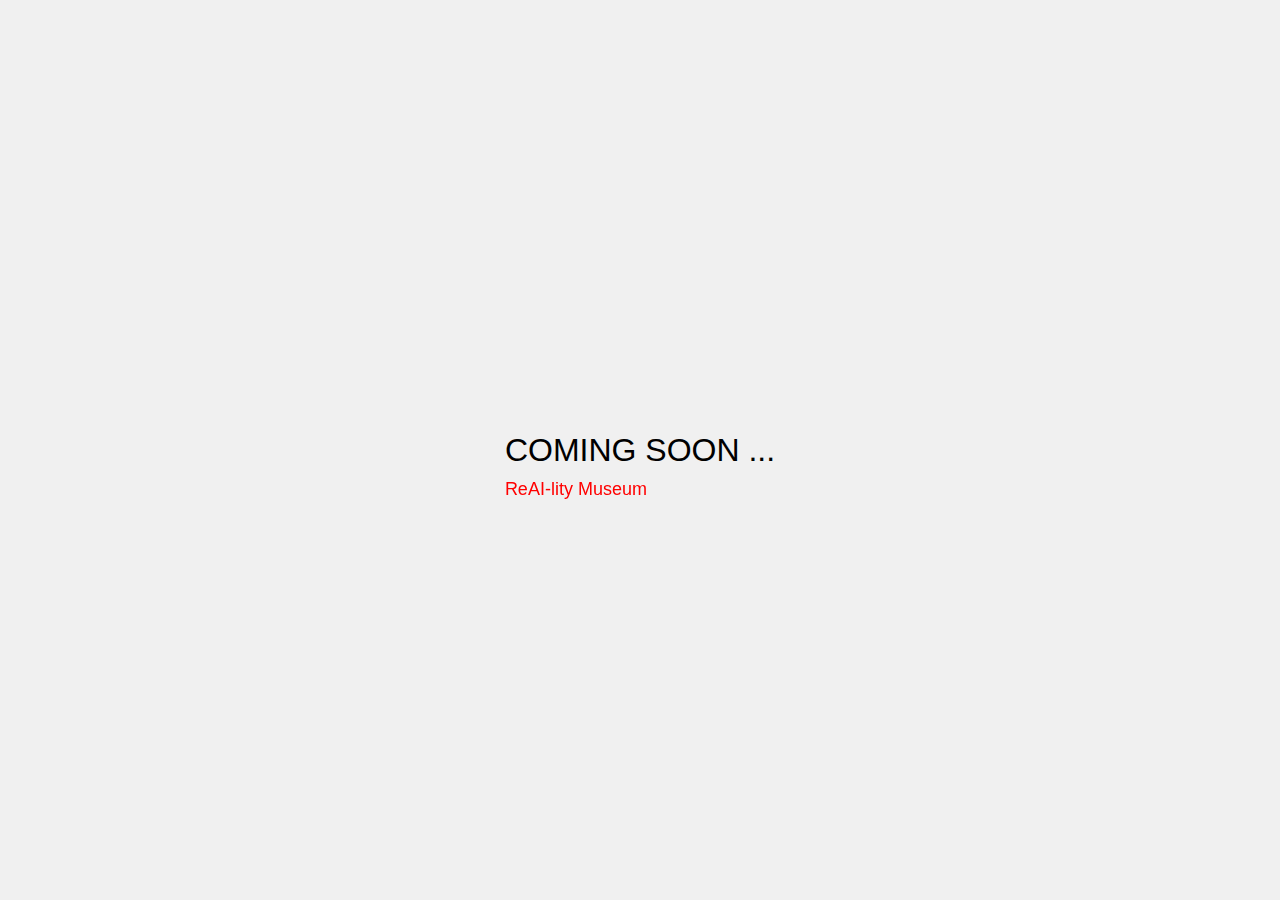
<file: index.html>
<!DOCTYPE html>
<html lang="en">
<head>
    <meta charset="UTF-8">
    <meta name="viewport" content="width=device-width, initial-scale=1.0">
    <title>ReAI-lity Museum</title>
    <link rel="icon" type="image/png" href="images/ RM-icon.jpg">
    <style>
        body {
            margin: 0;
            padding: 0;
            height: 100vh;
            display: flex;
            justify-content: center;
            align-items: center;
            background-color: #f0f0f0;
            font-family: Arial, sans-serif;
        }
        .coming-soon {
            font-size: 2em;
            text-align: center;
        }
        .reaility {
          position:fixed;
          font-size: 18px;
          color:#ff0000;
          margin-top: 10px;
        }
    </style>
</head>
<body>
    <div class="coming-soon">
        COMING SOON ...
        <div class="reaility" > ReAI-lity Museum</div>
    </div>
   
</body>
</html>
</file>
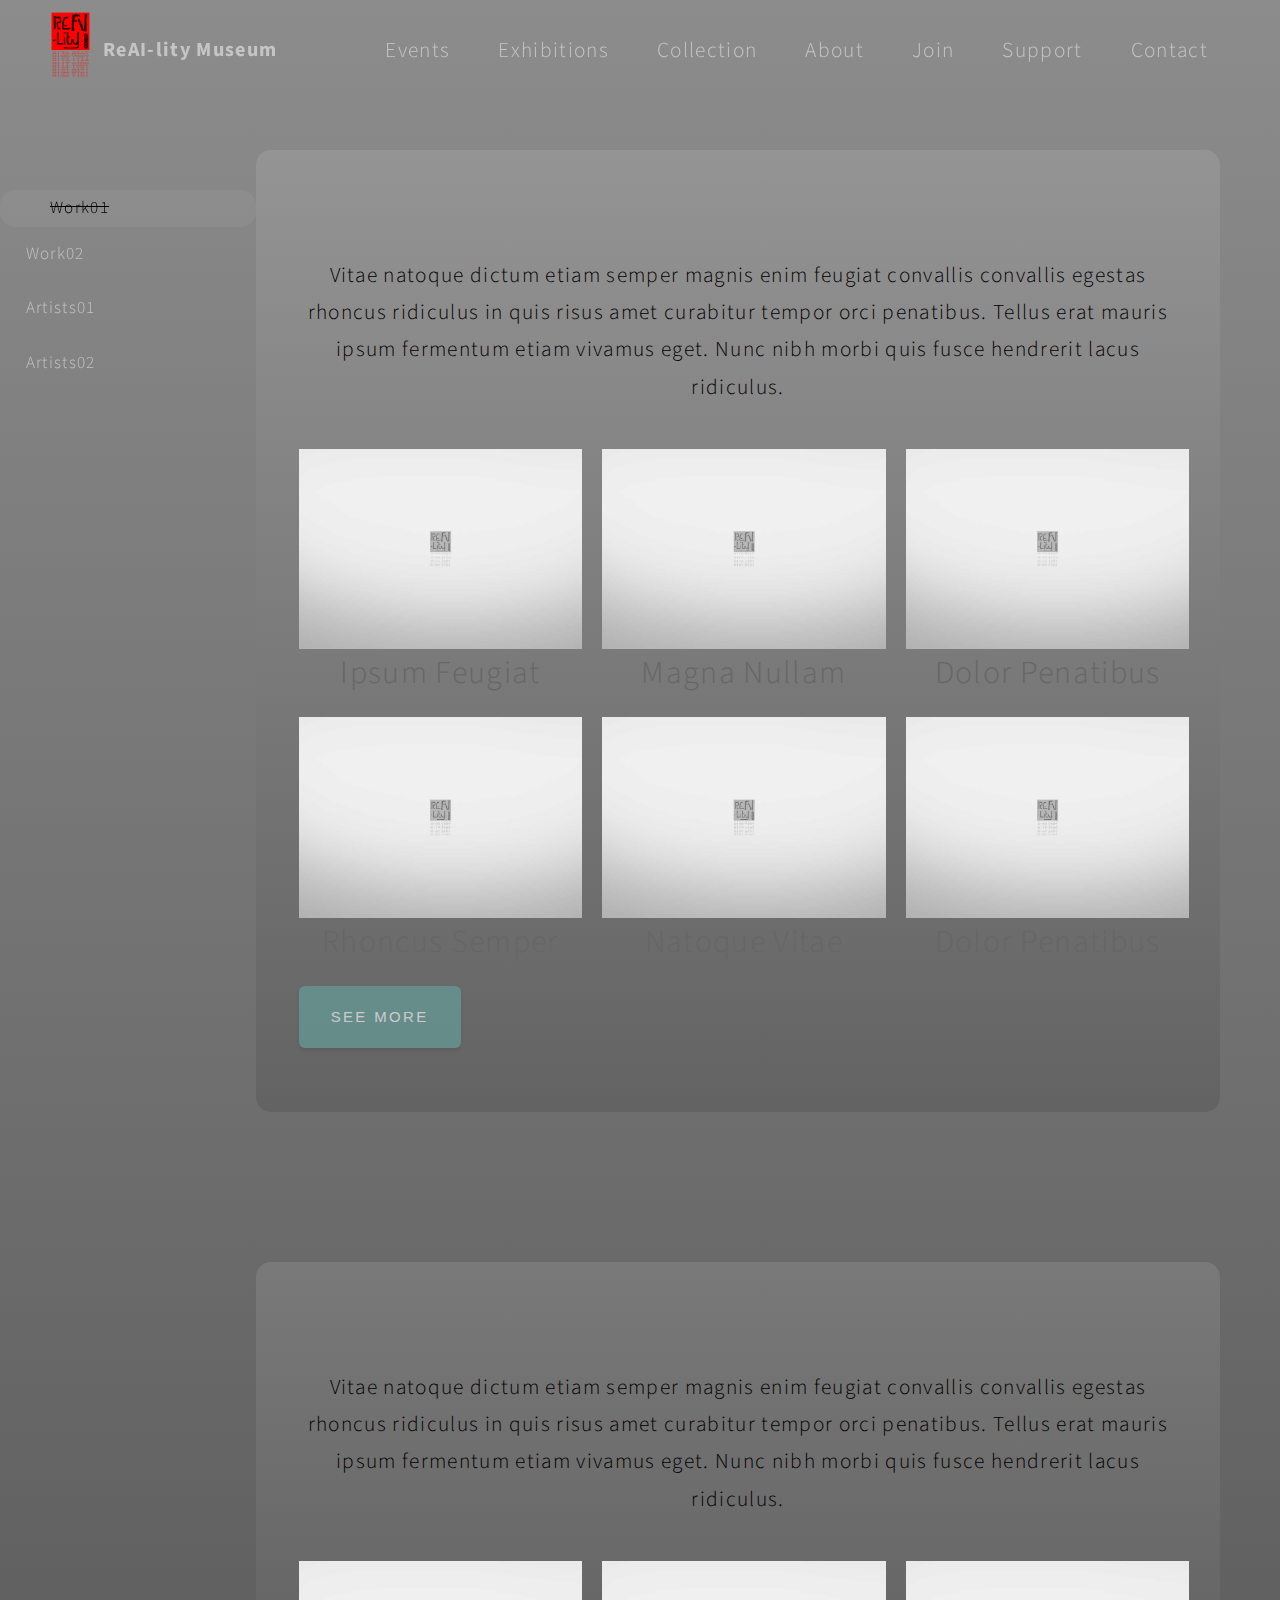
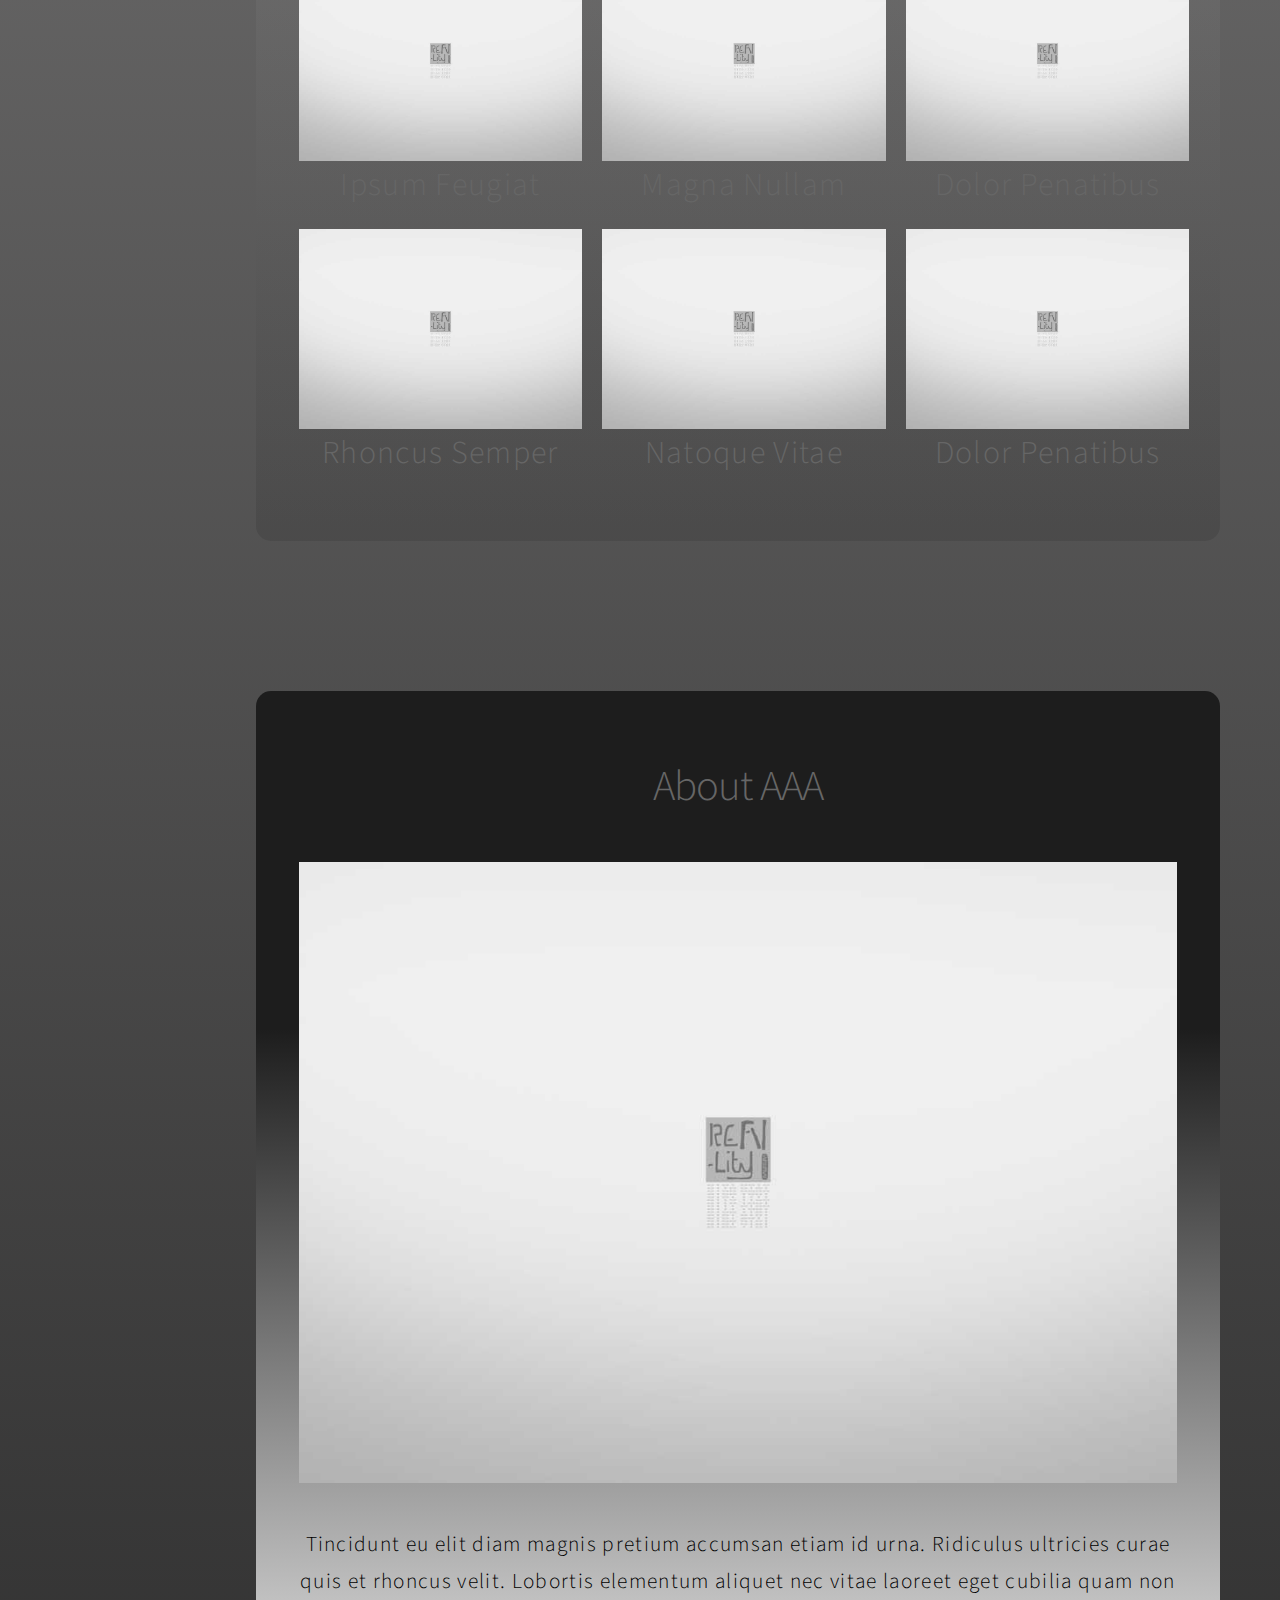
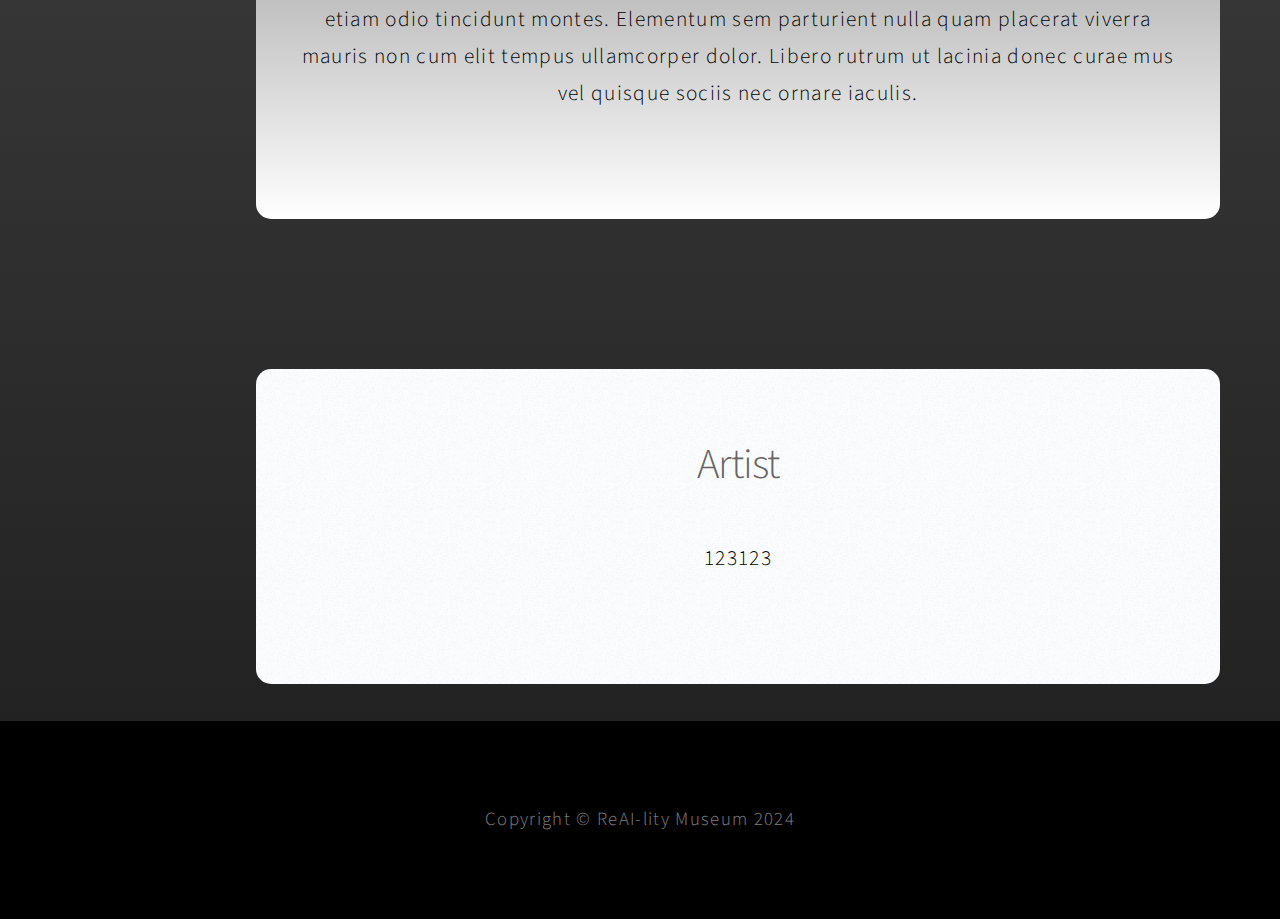
<file: collection.html>
<!DOCTYPE HTML>
<html>
	<head>
		<title>Collection</title>
		<meta charset="utf-8" />
		<meta name="viewport" content="width=device-width, initial-scale=1, user-scalable=no" />
		<link href="css/styles.css" rel="stylesheet" />
		<link rel="stylesheet" href="css/mainWorkpages.css" />
	</head>

	
	<body class="is-preload">

		 <!-- Navigation-->
		 <nav class="navbar navbar-expand-lg navbar-light fixed-top" id="mainNav">
			<div class="container px-4 px-lg-5">

					<a href="https://reai-lity.org/">
						<img src="images/RM-logo.png" width="45" style="margin-right: 10px;">
					</a>
					<a class="navbar-brand" href="https://reai-lity.org/">ReAI-lity Museum</a>

					<button class="navbar-toggler navbar-toggler-right" type="button" data-bs-toggle="collapse" data-bs-target="#navbarResponsive" aria-controls="navbarResponsive" aria-expanded="false" aria-label="Toggle navigation">
							Menu
							<i class="fas fa-bars"></i>
					</button>
					<div class="collapse navbar-collapse" id="navbarResponsive">
						<ul class="navbar-nav ms-auto">
							<a class="nav-link" href="https://reai-lity.org/events.html">Events</a>
							<a class="nav-link" href="https://reai-lity.org/exhibitions.html">Exhibitions</a>
							<a class="nav-link" href="https://reai-lity.org/collection.html">Collection</a>      
							<a class="nav-link" href="https://reai-lity.org/about.html">About</a>
							<a class="nav-link" href="https://reai-lity.org/join.html">Join</a>
							<a class="nav-link" href="https://reai-lity.org/support.html">Support</a>
							<a class="nav-link" href="https://reai-lity.org/contact.html">Contact</a>
					 </ul>
					</div>
			</div>
	</nav>

		<!-- Header -->
			<div id="header">

				<div class="top">

					<!-- Nav -->
					<nav id="nav">
						<ul>
							<li><a href="#work01" id="work01-link">Work01</a></li>
							
							<li><a href="#work02" id="work02-link">Work02</a></li>

							<li><a href="#artists01" id="artists01-link">Artists01</a></li>

							<li><a href="#artists02" id="artists02-link">Artists02</a></li>
						</ul>
					</nav>

				</div>

				<div class="bottom">
					
					<!-- Social Icons -->
						<ul class="icons">
							
						</ul>

				</div>

			</div>

		<!-- Main -->
			<div id="main">


				<!-- work01 -->
					<section id="work01" class="one">
						<div class="container">

							<header>
								<h2></h2>
							</header>
							
							<p>Vitae natoque dictum etiam semper magnis enim feugiat convallis convallis
							egestas rhoncus ridiculus in quis risus amet curabitur tempor orci penatibus.
							Tellus erat mauris ipsum fermentum etiam vivamus eget. Nunc nibh morbi quis
							fusce hendrerit lacus ridiculus.</p>

							<div class="row">

								<div class="col-4 col-12-mobile">
									<article class="item">
										<a href="#" class="image fit"><img src="images/01.jpg" alt="" /></a>
										<header>
											<h3>Ipsum Feugiat</h3>
										</header>
									</article>

									<article class="item">
										<a href="#" class="image fit"><img src="images/01.jpg" alt="" /></a>
										<header>
											<h3>Rhoncus Semper</h3>
										</header>
									</article>

								</div>

								<div class="col-4 col-12-mobile">
									<article class="item">
										<a href="#" class="image fit"><img src="images/01.jpg" alt="" /></a>
										<header>
											<h3>Magna Nullam</h3>
										</header>
									</article>

									<article class="item">
										<a href="#" class="image fit"><img src="images/01.jpg" alt="" /></a>
										<header>
											<h3>Natoque Vitae</h3>
										</header>
									</article>

								</div>

								<div class="col-4 col-12-mobile">
									
									<article class="item">
										<a href="#" class="image fit"><img src="images/01.jpg" alt="" /></a>
										<header>
											<h3>Dolor Penatibus</h3>
										</header>
									</article>

									<article class="item">
										<a href="#" class="image fit"><img src="images/01.jpg" alt="" /></a>
										<header>
											<h3>Dolor Penatibus</h3>
										</header>
									</article>

								</div>
								<div class="col-auto"><button class="btn btn-primary disabled">See More</button></div>

							</div>
							
						</div>
					</section>

									<!-- Work02 -->
									<section id="work02" class="two">
										<div class="container">
				
											<header>
												<h2></h2>
											</header>
											
											<p>Vitae natoque dictum etiam semper magnis enim feugiat convallis convallis
											egestas rhoncus ridiculus in quis risus amet curabitur tempor orci penatibus.
											Tellus erat mauris ipsum fermentum etiam vivamus eget. Nunc nibh morbi quis
											fusce hendrerit lacus ridiculus.</p>
				
											<div class="row">
				
												<div class="col-4 col-12-mobile">
													<article class="item">
														<a href="#" class="image fit"><img src="images/01.jpg" alt="" /></a>
														<header>
															<h3>Ipsum Feugiat</h3>
														</header>
													</article>
				
													<article class="item">
														<a href="#" class="image fit"><img src="images/01.jpg" alt="" /></a>
														<header>
															<h3>Rhoncus Semper</h3>
														</header>
													</article>
				
												</div>
				
												<div class="col-4 col-12-mobile">
													<article class="item">
														<a href="#" class="image fit"><img src="images/01.jpg" alt="" /></a>
														<header>
															<h3>Magna Nullam</h3>
														</header>
													</article>

													<article class="item">
														<a href="#" class="image fit"><img src="images/01.jpg" alt="" /></a>
														<header>
															<h3>Natoque Vitae</h3>
														</header>
													</article>
												</div>
				
												<div class="col-4 col-12-mobile">
													
													<article class="item">
														<a href="#" class="image fit"><img src="images/01.jpg" alt="" /></a>
														<header>
															<h3>Dolor Penatibus</h3>
														</header>
													</article>
				
													<article class="item">
														<a href="#" class="image fit"><img src="images/01.jpg" alt="" /></a>
														<header>
															<h3>Dolor Penatibus</h3>
														</header>
													</article>
				
												</div>
				
											</div>
											
										</div>
									</section>


				<!-- Artists01 -->
					<section id="artists01" class="three">
						<div class="container">

							<header>
								<h2>About AAA</h2>
							</header>

							<a href="#" class="image featured"><img src="images/01.jpg" alt="" /></a>

							<p>Tincidunt eu elit diam magnis pretium accumsan etiam id urna. Ridiculus
							ultricies curae quis et rhoncus velit. Lobortis elementum aliquet nec vitae
							laoreet eget cubilia quam non etiam odio tincidunt montes. Elementum sem
							parturient nulla quam placerat viverra mauris non cum elit tempus ullamcorper
							dolor. Libero rutrum ut lacinia donec curae mus vel quisque sociis nec
							ornare iaculis.</p>

						</div>
					</section>

				<!-- Artists02 -->
					<section id="artists02" class="four">
						<div class="container">

							<header>
								<h2>Artist</h2>
							</header>

							<p>123123</p>

						</div>
					</section>

			</div>

 <!-- Footer-->
 <footer class="footer bg-black small text-center text-white-50"><div class="container px-4 px-lg-5">Copyright &copy; ReAI-lity Museum 2024</div></footer>

		<!-- Scripts -->
			<script src="js/jquery.min.js"></script>
			<script src="js/jquery.scrolly.min.js"></script>
			<script src="js/jquery.scrollex.min.js"></script>
			<script src="js/browser.min.js"></script>
			<script src="js/breakpoints.min.js"></script>
			<script src="js/util.js"></script>
			<script src="js/artworks.js"></script>

	</body>
</html>
</file>
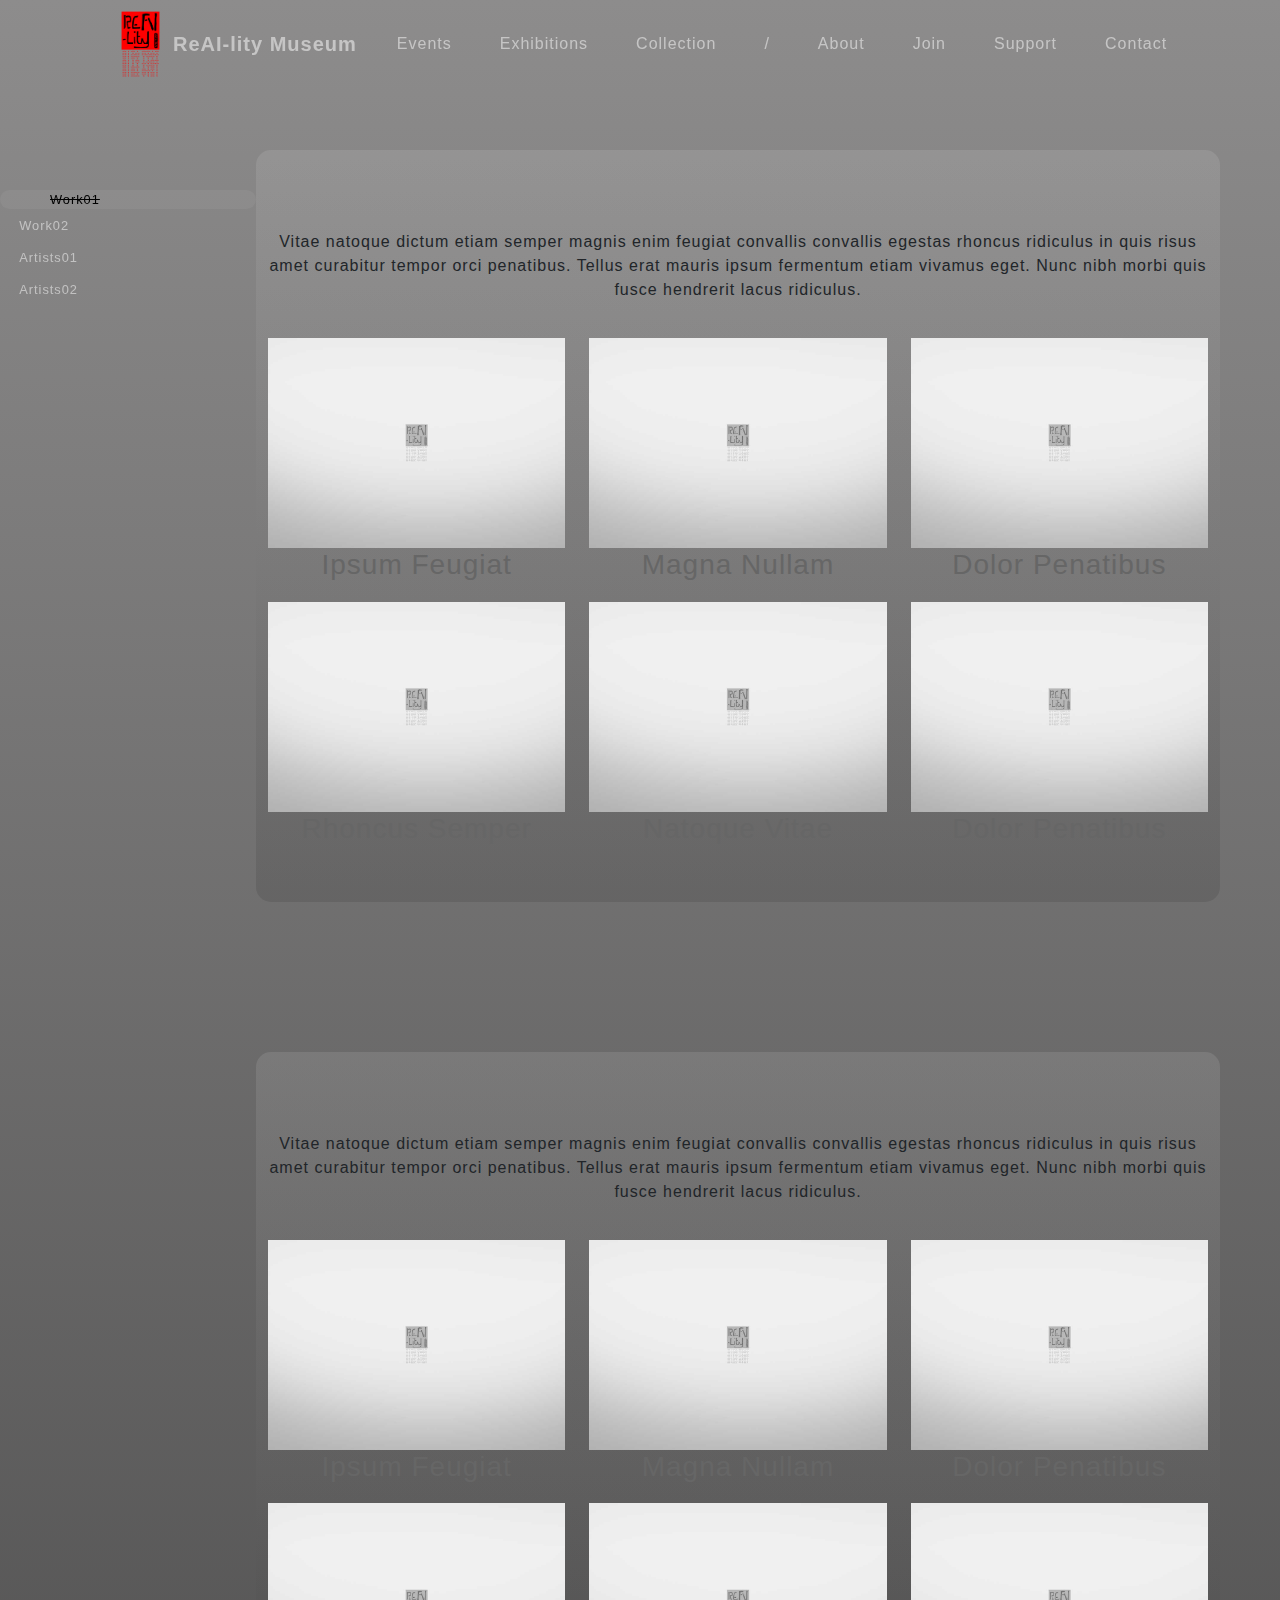
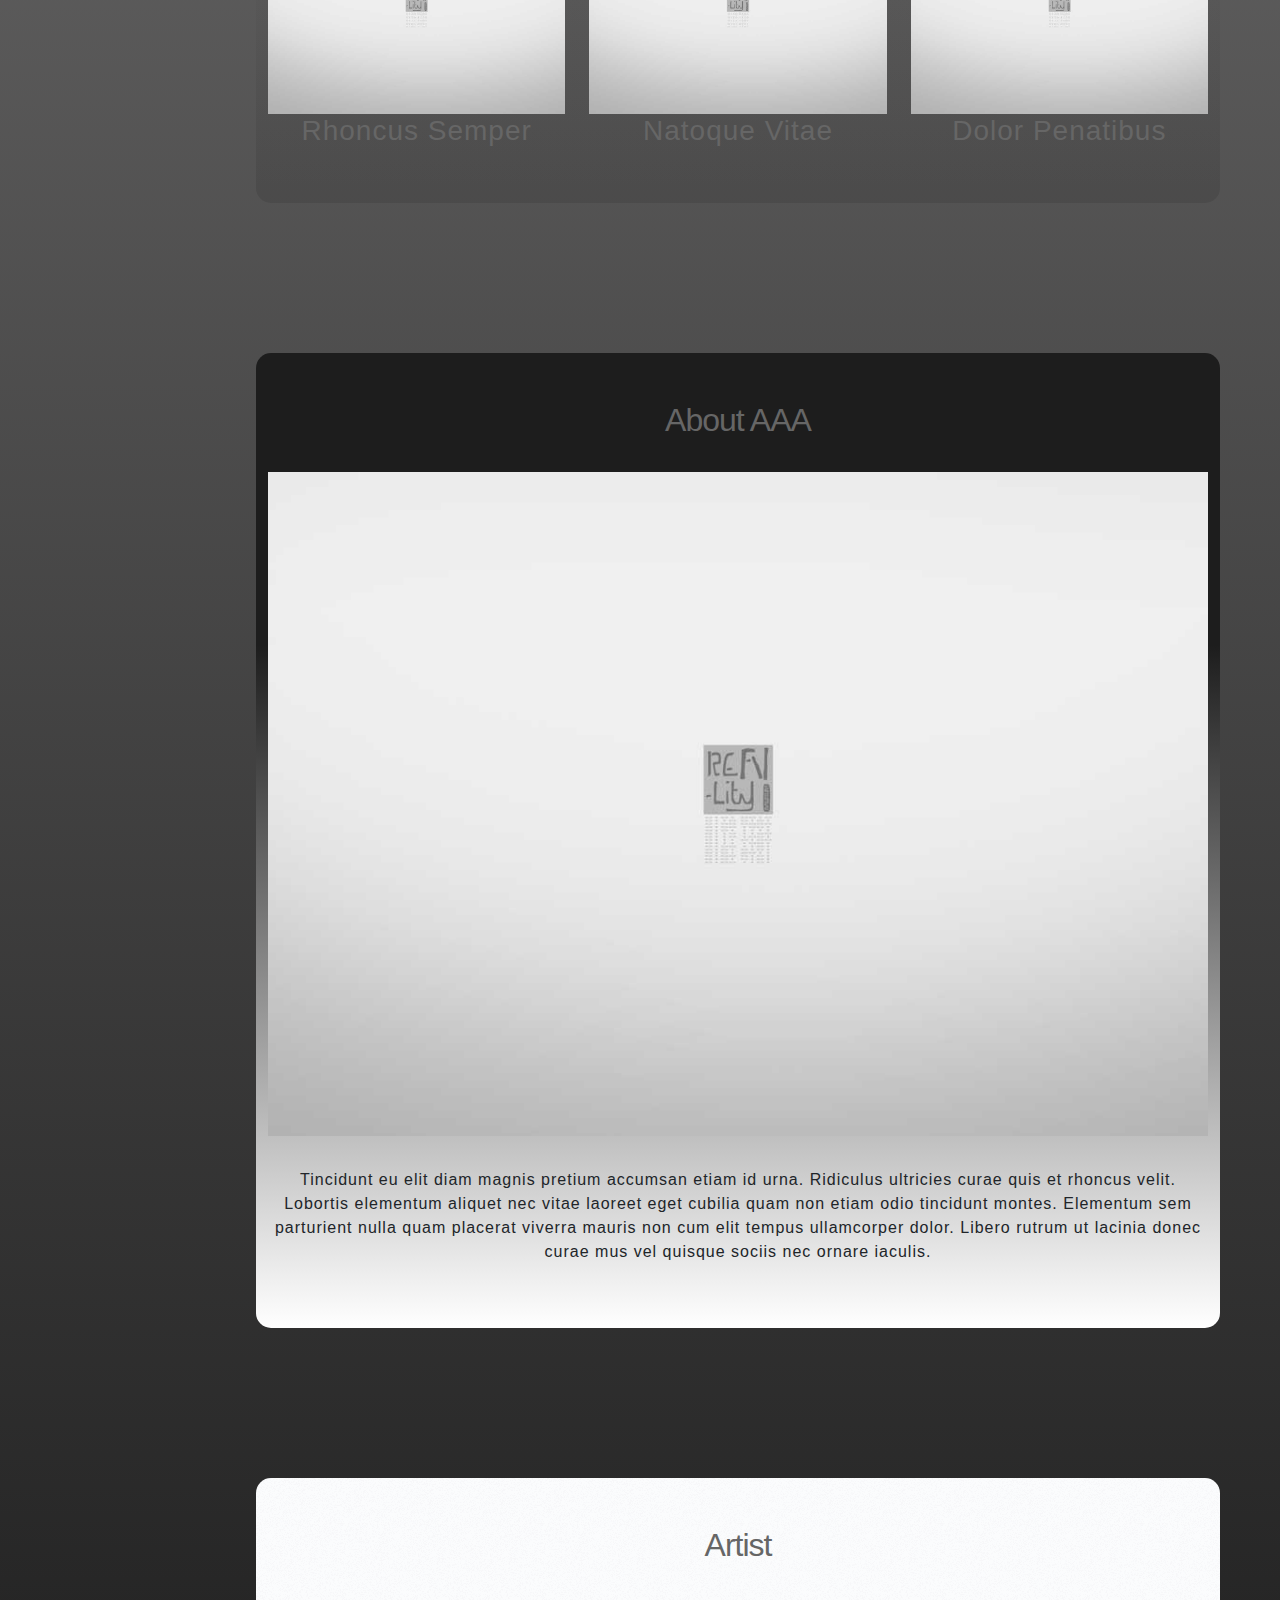
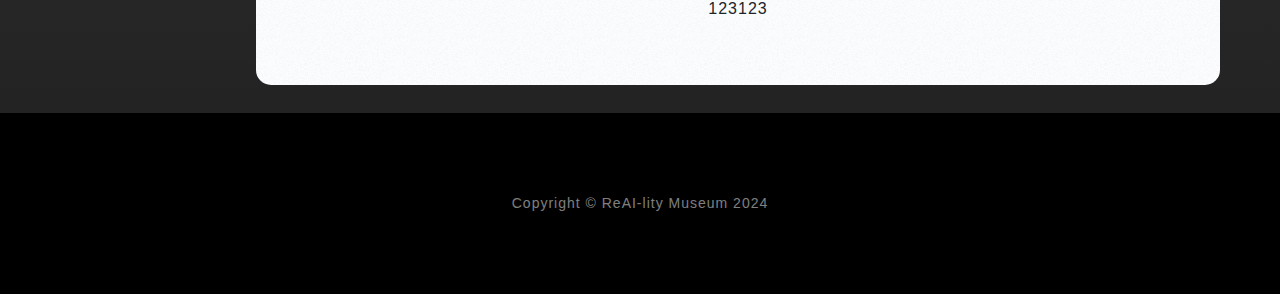
<file: event.html>
<!DOCTYPE HTML>
<html>
	<head>
		<title>Eventes</title>
		<meta charset="utf-8" />
		<meta name="viewport" content="width=device-width, initial-scale=1, user-scalable=no" />
		<link rel="stylesheet" href="css/mainWorkpages.css" />
		<link rel="stylesheet" href="css/styles.css" />
	</head>

	
	<body class="is-preload">

		 <!-- Navigation-->
		 <nav class="navbar navbar-expand-lg navbar-light fixed-top" id="mainNav">
			<div class="container px-4 px-lg-5">
	<img src="images/RM-logo.png"  width="45"  style="margin-right: 10px;">
					<a class="navbar-brand" href="#page-top">ReAI-lity Museum</a>
					<button class="navbar-toggler navbar-toggler-right" type="button" data-bs-toggle="collapse" data-bs-target="#navbarResponsive" aria-controls="navbarResponsive" aria-expanded="false" aria-label="Toggle navigation">
							Menu
							<i class="fas fa-bars"></i>
					</button>
					<div class="collapse navbar-collapse" id="navbarResponsive">
							<ul class="navbar-nav ms-auto">
									<a class="nav-link" href="#">Events</a>
									<a class="nav-link" href="#">Exhibitions</a>
									<a class="nav-link" href="#">Collection</a>      
									<a class="nav-link" href="#">/</a>
									<a class="nav-link" href="#">About</a>
									<a class="nav-link" href="#">Join</a>
									<a class="nav-link" href="#">Support</a>
									<a class="nav-link" href="#">Contact</a>
							 </ul>
					</div>
			</div>
	</nav>

		<!-- Header -->
			<div id="header">

				<div class="top">

					<!-- Nav -->
					<nav id="nav">
						<ul>
							<li><a href="#work01" id="work01-link">Work01</a></li>
							
							<li><a href="#work02" id="work02-link">Work02</a></li>

							<li><a href="#artists01" id="artists01-link">Artists01</a></li>

							<li><a href="#artists02" id="artists02-link">Artists02</a></li>
						</ul>
					</nav>

				</div>

				<div class="bottom">
					
					<!-- Social Icons -->
						<ul class="icons">
							
						</ul>

				</div>

			</div>

		<!-- Main -->
			<div id="main">


				<!-- work01 -->
					<section id="work01" class="one">
						<div class="container">

							<header>
								<h2></h2>
							</header>
							
							<p>Vitae natoque dictum etiam semper magnis enim feugiat convallis convallis
							egestas rhoncus ridiculus in quis risus amet curabitur tempor orci penatibus.
							Tellus erat mauris ipsum fermentum etiam vivamus eget. Nunc nibh morbi quis
							fusce hendrerit lacus ridiculus.</p>

							<div class="row">

								<div class="col-4 col-12-mobile">
									<article class="item">
										<a href="#" class="image fit"><img src="images/01.jpg" alt="" /></a>
										<header>
											<h3>Ipsum Feugiat</h3>
										</header>
									</article>

									<article class="item">
										<a href="#" class="image fit"><img src="images/01.jpg" alt="" /></a>
										<header>
											<h3>Rhoncus Semper</h3>
										</header>
									</article>

								</div>

								<div class="col-4 col-12-mobile">
									<article class="item">
										<a href="#" class="image fit"><img src="images/01.jpg" alt="" /></a>
										<header>
											<h3>Magna Nullam</h3>
										</header>
									</article>

									<article class="item">
										<a href="#" class="image fit"><img src="images/01.jpg" alt="" /></a>
										<header>
											<h3>Natoque Vitae</h3>
										</header>
									</article>

								</div>

								<div class="col-4 col-12-mobile">
									
									<article class="item">
										<a href="#" class="image fit"><img src="images/01.jpg" alt="" /></a>
										<header>
											<h3>Dolor Penatibus</h3>
										</header>
									</article>

									<article class="item">
										<a href="#" class="image fit"><img src="images/01.jpg" alt="" /></a>
										<header>
											<h3>Dolor Penatibus</h3>
										</header>
									</article>

								</div>

							</div>
							
						</div>
					</section>

									<!-- Work02 -->
									<section id="work02" class="two">
										<div class="container">
				
											<header>
												<h2></h2>
											</header>
											
											<p>Vitae natoque dictum etiam semper magnis enim feugiat convallis convallis
											egestas rhoncus ridiculus in quis risus amet curabitur tempor orci penatibus.
											Tellus erat mauris ipsum fermentum etiam vivamus eget. Nunc nibh morbi quis
											fusce hendrerit lacus ridiculus.</p>
				
											<div class="row">
				
												<div class="col-4 col-12-mobile">
													<article class="item">
														<a href="#" class="image fit"><img src="images/01.jpg" alt="" /></a>
														<header>
															<h3>Ipsum Feugiat</h3>
														</header>
													</article>
				
													<article class="item">
														<a href="#" class="image fit"><img src="images/01.jpg" alt="" /></a>
														<header>
															<h3>Rhoncus Semper</h3>
														</header>
													</article>
				
												</div>
				
												<div class="col-4 col-12-mobile">
													<article class="item">
														<a href="#" class="image fit"><img src="images/01.jpg" alt="" /></a>
														<header>
															<h3>Magna Nullam</h3>
														</header>
													</article>

													<article class="item">
														<a href="#" class="image fit"><img src="images/01.jpg" alt="" /></a>
														<header>
															<h3>Natoque Vitae</h3>
														</header>
													</article>
												</div>
				
												<div class="col-4 col-12-mobile">
													
													<article class="item">
														<a href="#" class="image fit"><img src="images/01.jpg" alt="" /></a>
														<header>
															<h3>Dolor Penatibus</h3>
														</header>
													</article>
				
													<article class="item">
														<a href="#" class="image fit"><img src="images/01.jpg" alt="" /></a>
														<header>
															<h3>Dolor Penatibus</h3>
														</header>
													</article>
				
												</div>
				
											</div>
											
										</div>
									</section>


				<!-- Artists01 -->
					<section id="artists01" class="three">
						<div class="container">

							<header>
								<h2>About AAA</h2>
							</header>

							<a href="#" class="image featured"><img src="images/01.jpg" alt="" /></a>

							<p>Tincidunt eu elit diam magnis pretium accumsan etiam id urna. Ridiculus
							ultricies curae quis et rhoncus velit. Lobortis elementum aliquet nec vitae
							laoreet eget cubilia quam non etiam odio tincidunt montes. Elementum sem
							parturient nulla quam placerat viverra mauris non cum elit tempus ullamcorper
							dolor. Libero rutrum ut lacinia donec curae mus vel quisque sociis nec
							ornare iaculis.</p>

						</div>
					</section>

				<!-- Artists02 -->
					<section id="artists02" class="four">
						<div class="container">

							<header>
								<h2>Artist</h2>
							</header>

							<p>123123</p>

						</div>
					</section>

			</div>

 <!-- Footer-->
 <footer class="footer bg-black small text-center text-white-50"><div class="container px-4 px-lg-5">Copyright &copy; ReAI-lity Museum 2024</div></footer>

		<!-- Scripts -->
			<script src="js/jquery.min.js"></script>
			<script src="js/jquery.scrolly.min.js"></script>
			<script src="js/jquery.scrollex.min.js"></script>
			<script src="js/browser.min.js"></script>
			<script src="js/breakpoints.min.js"></script>
			<script src="js/util.js"></script>
			<script src="js/artworks.js"></script>

	</body>
</html>
</file>
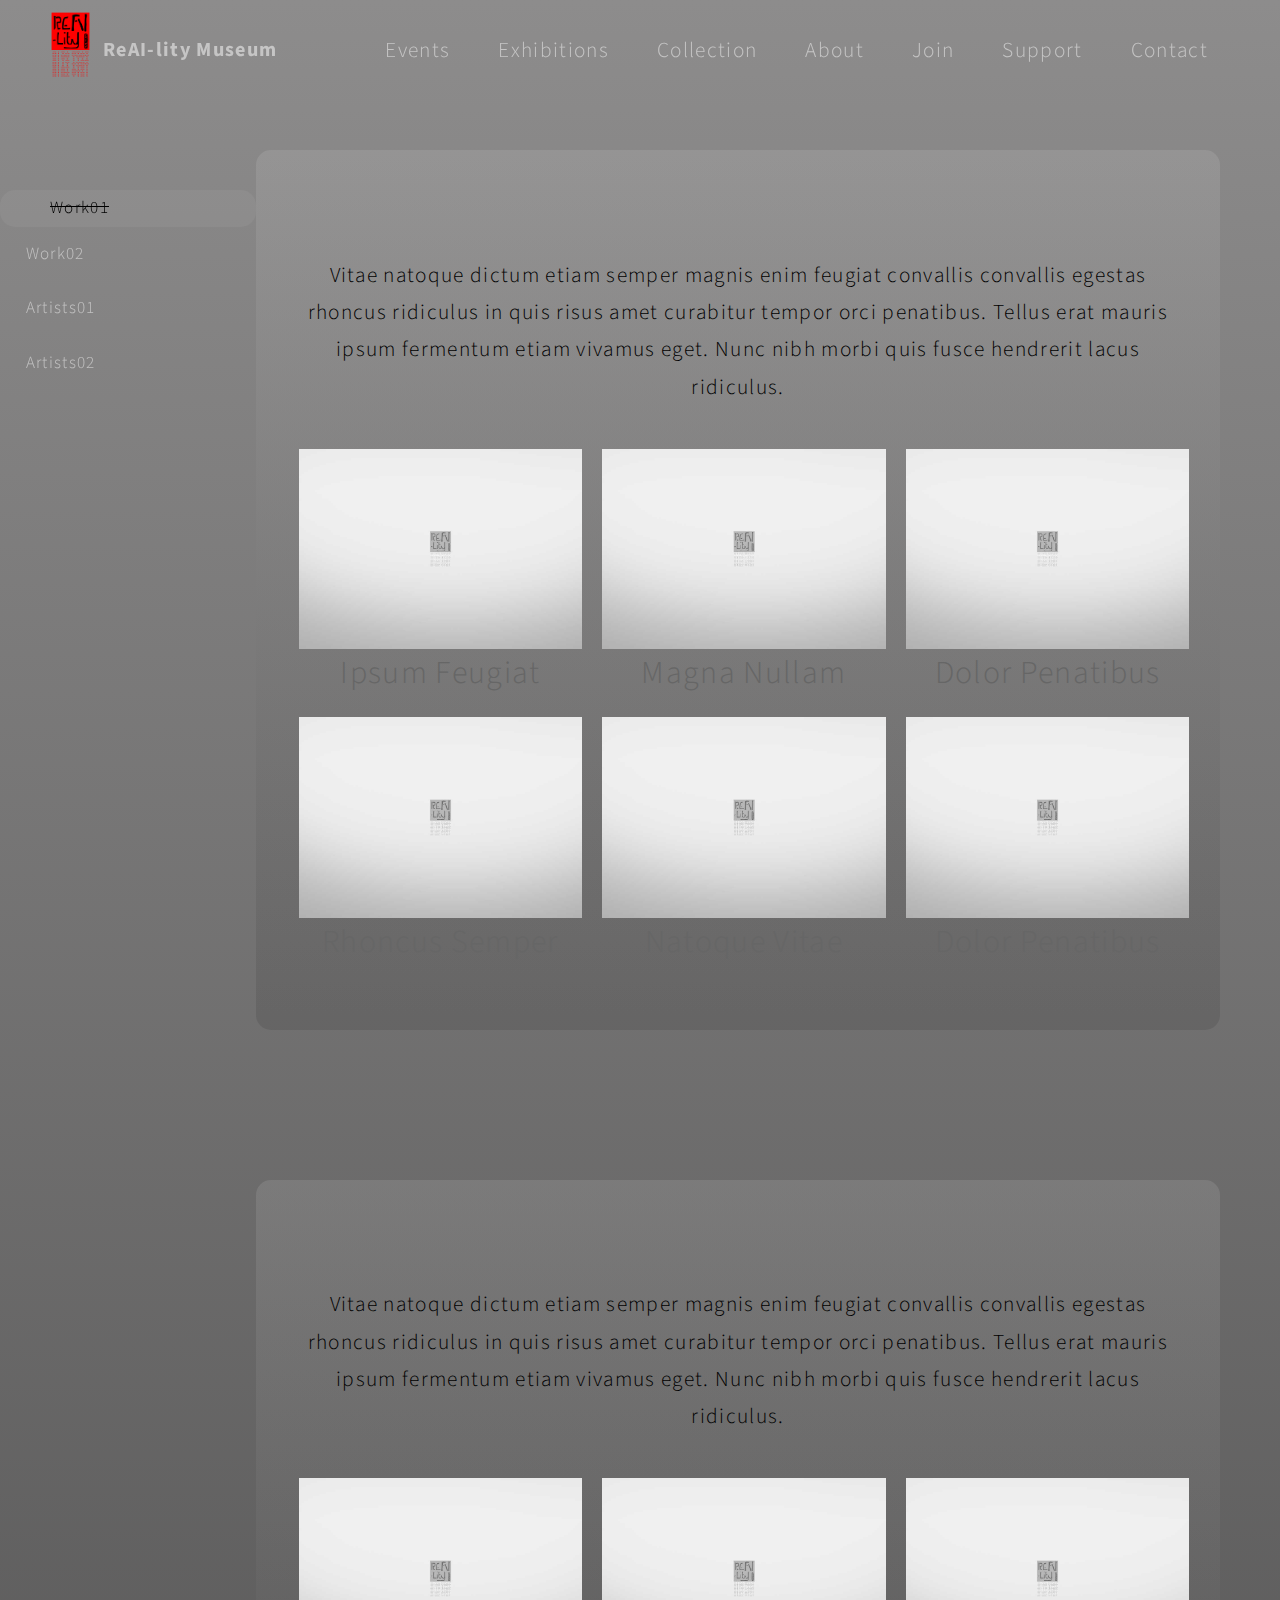
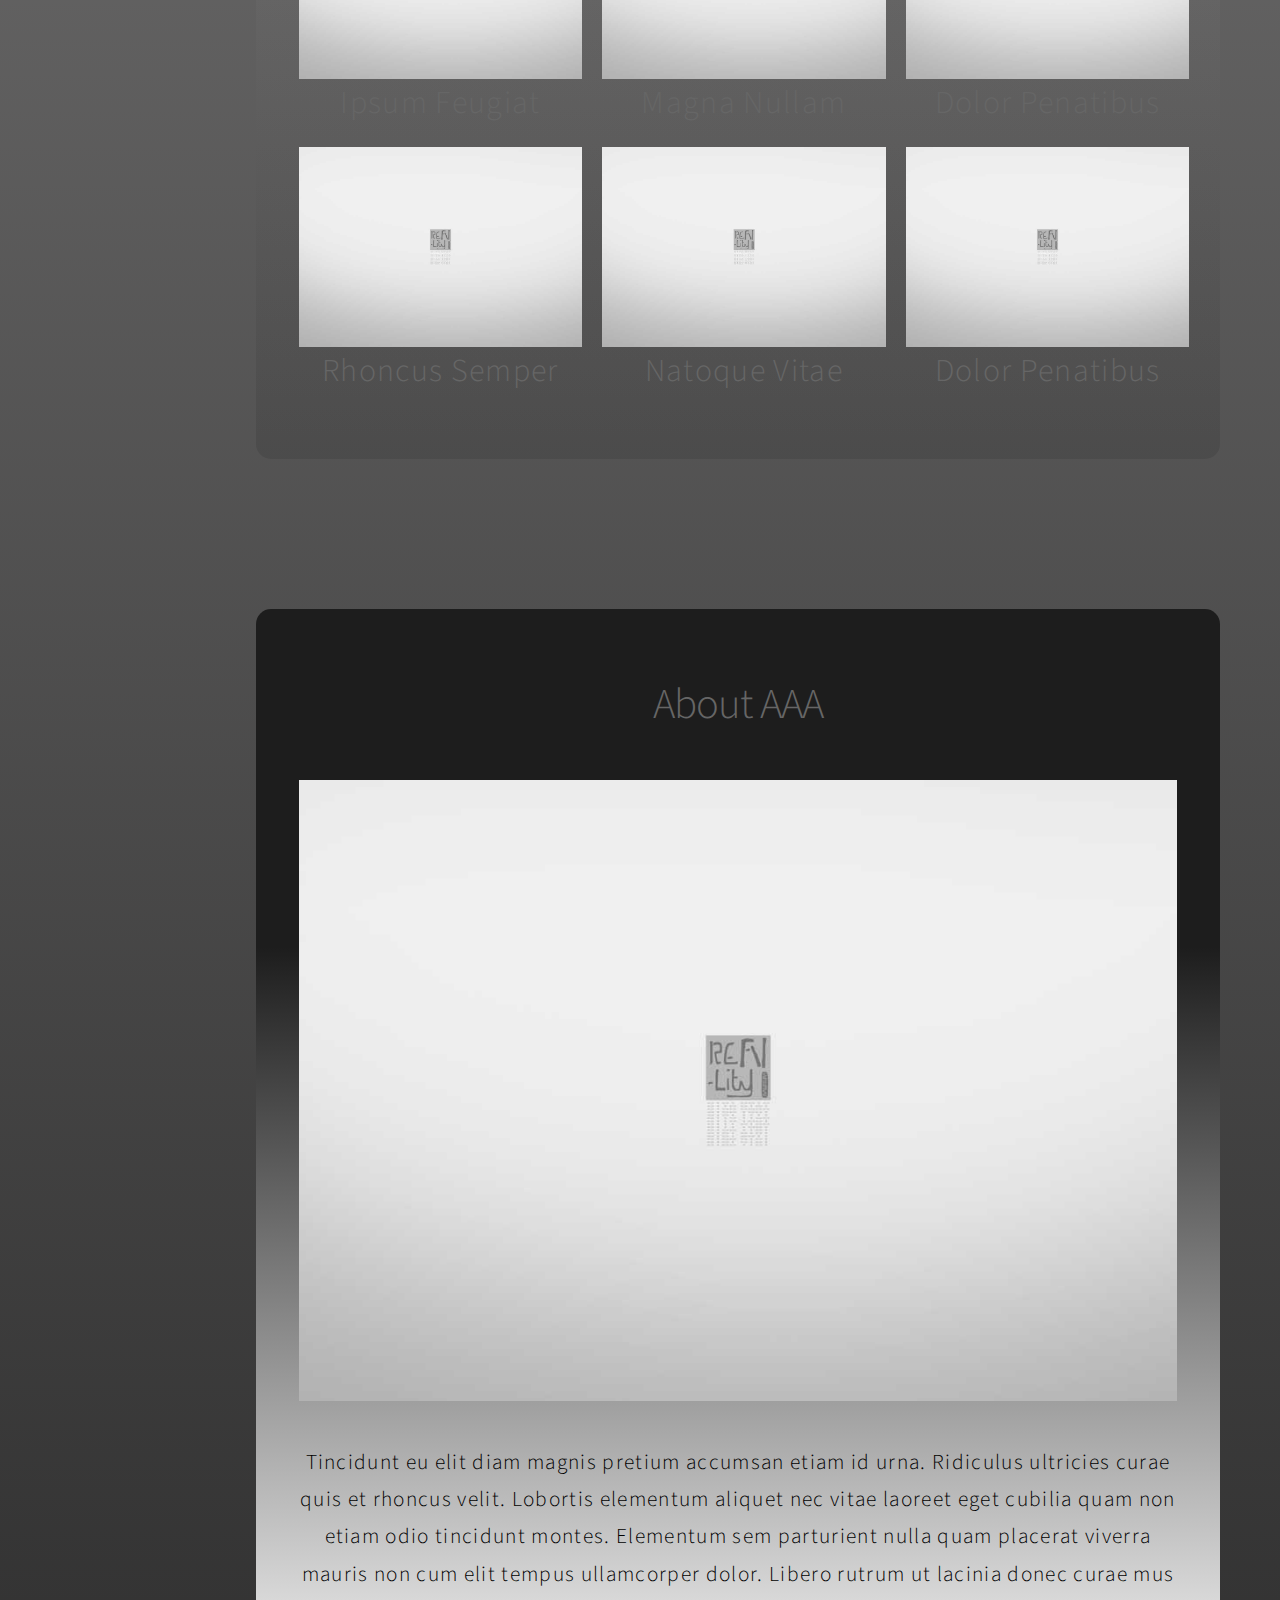
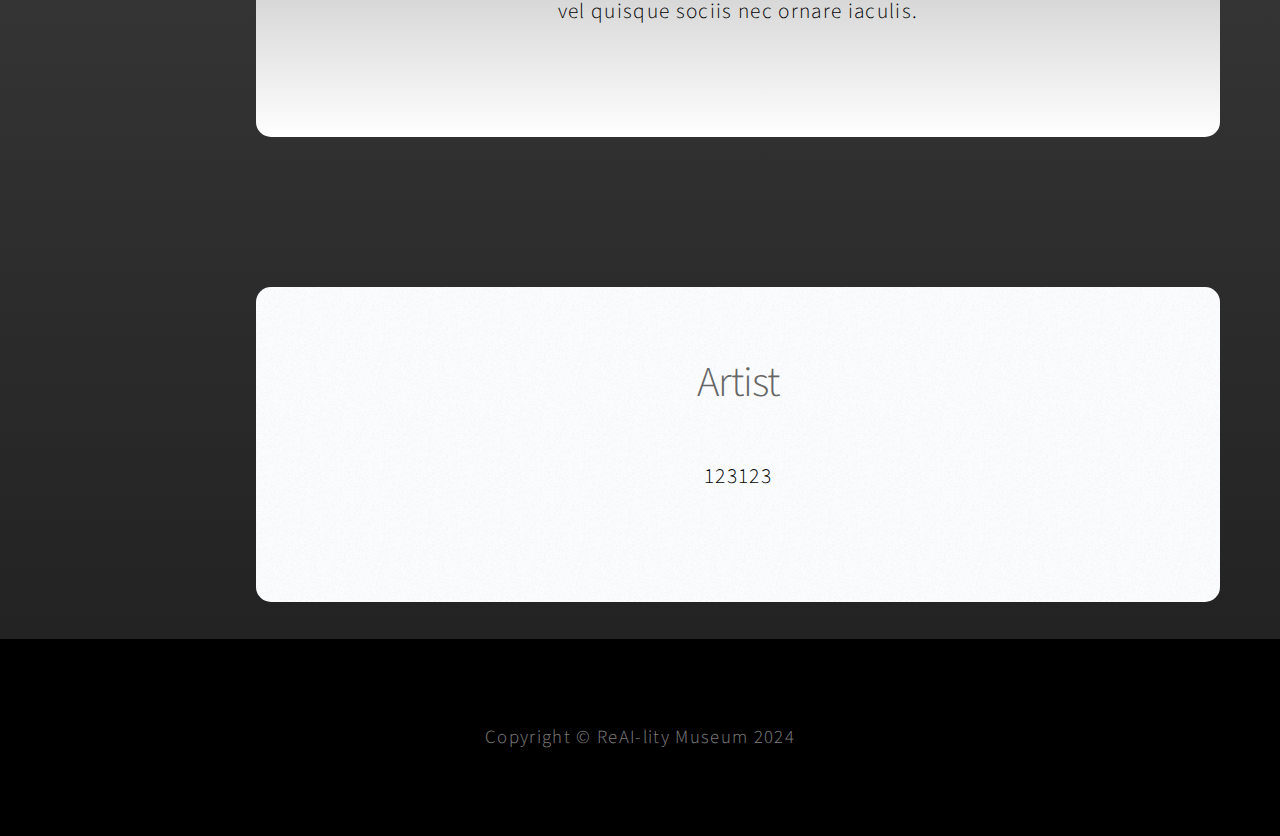
<file: events.html>
<!DOCTYPE HTML>
<html>
	<head>
		<title>Eventes</title>
		<meta charset="utf-8" />
		<meta name="viewport" content="width=device-width, initial-scale=1, user-scalable=no" />
		<link href="css/styles.css" rel="stylesheet" />
		<link rel="stylesheet" href="css/mainWorkpages.css"/>
	</head>

	
	<body class="is-preload">

		 <!-- Navigation-->
		 <nav class="navbar navbar-expand-lg navbar-light fixed-top" id="mainNav">
			<div class="container px-4 px-lg-5">

				<a href="https://reai-lity.org/">
					<img src="images/RM-logo.png" width="45" style="margin-right: 10px;">
				</a>
				<a class="navbar-brand" href="https://reai-lity.org/">ReAI-lity Museum</a>

					<button class="navbar-toggler navbar-toggler-right" type="button" data-bs-toggle="collapse" data-bs-target="#navbarResponsive" aria-controls="navbarResponsive" aria-expanded="false" aria-label="Toggle navigation">
							Menu
							<i class="fas fa-bars"></i>
					</button>
					<div class="collapse navbar-collapse" id="navbarResponsive">
						<ul class="navbar-nav ms-auto">
							<a class="nav-link" href="https://reai-lity.org/events.html">Events</a>
							<a class="nav-link" href="https://reai-lity.org/exhibitions.html">Exhibitions</a>
							<a class="nav-link" href="https://reai-lity.org/collection.html">Collection</a>      
							<a class="nav-link" href="https://reai-lity.org/about.html">About</a>
							<a class="nav-link" href="https://reai-lity.org/join.html">Join</a>
							<a class="nav-link" href="https://reai-lity.org/support.html">Support</a>
							<a class="nav-link" href="https://reai-lity.org/contact.html">Contact</a>
					 </ul>
					</div>
			</div>
	</nav>

		<!-- Header -->
			<div id="header">

				<div class="top">

					<!-- Nav -->
					<nav id="nav">
						<ul>
							<li><a href="#work01" id="work01-link">Work01</a></li>
							
							<li><a href="#work02" id="work02-link">Work02</a></li>

							<li><a href="#artists01" id="artists01-link">Artists01</a></li>

							<li><a href="#artists02" id="artists02-link">Artists02</a></li>
						</ul>
					</nav>

				</div>

				<div class="bottom">
					
					<!-- Social Icons -->
						<ul class="icons">
							
						</ul>

				</div>

			</div>

		<!-- Main -->
			<div id="main">


				<!-- work01 -->
					<section id="work01" class="one">
						<div class="container">

							<header>
								<h2></h2>
							</header>
							
							<p>Vitae natoque dictum etiam semper magnis enim feugiat convallis convallis
							egestas rhoncus ridiculus in quis risus amet curabitur tempor orci penatibus.
							Tellus erat mauris ipsum fermentum etiam vivamus eget. Nunc nibh morbi quis
							fusce hendrerit lacus ridiculus.</p>

							<div class="row">

								<div class="col-4 col-12-mobile">
									<article class="item">
										<a href="#" class="image fit"><img src="images/01.jpg" alt="" /></a>
										<header>
											<h3>Ipsum Feugiat</h3>
										</header>
									</article>

									<article class="item">
										<a href="#" class="image fit"><img src="images/01.jpg" alt="" /></a>
										<header>
											<h3>Rhoncus Semper</h3>
										</header>
									</article>

								</div>

								<div class="col-4 col-12-mobile">
									<article class="item">
										<a href="#" class="image fit"><img src="images/01.jpg" alt="" /></a>
										<header>
											<h3>Magna Nullam</h3>
										</header>
									</article>

									<article class="item">
										<a href="#" class="image fit"><img src="images/01.jpg" alt="" /></a>
										<header>
											<h3>Natoque Vitae</h3>
										</header>
									</article>

								</div>

								<div class="col-4 col-12-mobile">
									
									<article class="item">
										<a href="#" class="image fit"><img src="images/01.jpg" alt="" /></a>
										<header>
											<h3>Dolor Penatibus</h3>
										</header>
									</article>

									<article class="item">
										<a href="#" class="image fit"><img src="images/01.jpg" alt="" /></a>
										<header>
											<h3>Dolor Penatibus</h3>
										</header>
									</article>

								</div>

							</div>
							
						</div>
					</section>

									<!-- Work02 -->
									<section id="work02" class="two">
										<div class="container">
				
											<header>
												<h2></h2>
											</header>
											
											<p>Vitae natoque dictum etiam semper magnis enim feugiat convallis convallis
											egestas rhoncus ridiculus in quis risus amet curabitur tempor orci penatibus.
											Tellus erat mauris ipsum fermentum etiam vivamus eget. Nunc nibh morbi quis
											fusce hendrerit lacus ridiculus.</p>
				
											<div class="row">
				
												<div class="col-4 col-12-mobile">
													<article class="item">
														<a href="#" class="image fit"><img src="images/01.jpg" alt="" /></a>
														<header>
															<h3>Ipsum Feugiat</h3>
														</header>
													</article>
				
													<article class="item">
														<a href="#" class="image fit"><img src="images/01.jpg" alt="" /></a>
														<header>
															<h3>Rhoncus Semper</h3>
														</header>
													</article>
				
												</div>
				
												<div class="col-4 col-12-mobile">
													<article class="item">
														<a href="#" class="image fit"><img src="images/01.jpg" alt="" /></a>
														<header>
															<h3>Magna Nullam</h3>
														</header>
													</article>

													<article class="item">
														<a href="#" class="image fit"><img src="images/01.jpg" alt="" /></a>
														<header>
															<h3>Natoque Vitae</h3>
														</header>
													</article>
												</div>
				
												<div class="col-4 col-12-mobile">
													
													<article class="item">
														<a href="#" class="image fit"><img src="images/01.jpg" alt="" /></a>
														<header>
															<h3>Dolor Penatibus</h3>
														</header>
													</article>
				
													<article class="item">
														<a href="#" class="image fit"><img src="images/01.jpg" alt="" /></a>
														<header>
															<h3>Dolor Penatibus</h3>
														</header>
													</article>
				
												</div>
				
											</div>
											
										</div>
									</section>


				<!-- Artists01 -->
					<section id="artists01" class="three">
						<div class="container">

							<header>
								<h2>About AAA</h2>
							</header>

							<a href="#" class="image featured"><img src="images/01.jpg" alt="" /></a>

							<p>Tincidunt eu elit diam magnis pretium accumsan etiam id urna. Ridiculus
							ultricies curae quis et rhoncus velit. Lobortis elementum aliquet nec vitae
							laoreet eget cubilia quam non etiam odio tincidunt montes. Elementum sem
							parturient nulla quam placerat viverra mauris non cum elit tempus ullamcorper
							dolor. Libero rutrum ut lacinia donec curae mus vel quisque sociis nec
							ornare iaculis.</p>

						</div>
					</section>

				<!-- Artists02 -->
					<section id="artists02" class="four">
						<div class="container">

							<header>
								<h2>Artist</h2>
							</header>

							<p>123123</p>

						</div>
					</section>

			</div>

 <!-- Footer-->
 <footer class="footer bg-black small text-center text-white-50"><div class="container px-4 px-lg-5">Copyright &copy; ReAI-lity Museum 2024</div></footer>

		<!-- Scripts -->
			<script src="js/jquery.min.js"></script>
			<script src="js/jquery.scrolly.min.js"></script>
			<script src="js/jquery.scrollex.min.js"></script>
			<script src="js/browser.min.js"></script>
			<script src="js/breakpoints.min.js"></script>
			<script src="js/util.js"></script>
			<script src="js/artworks.js"></script>

	</body>
</html>
</file>
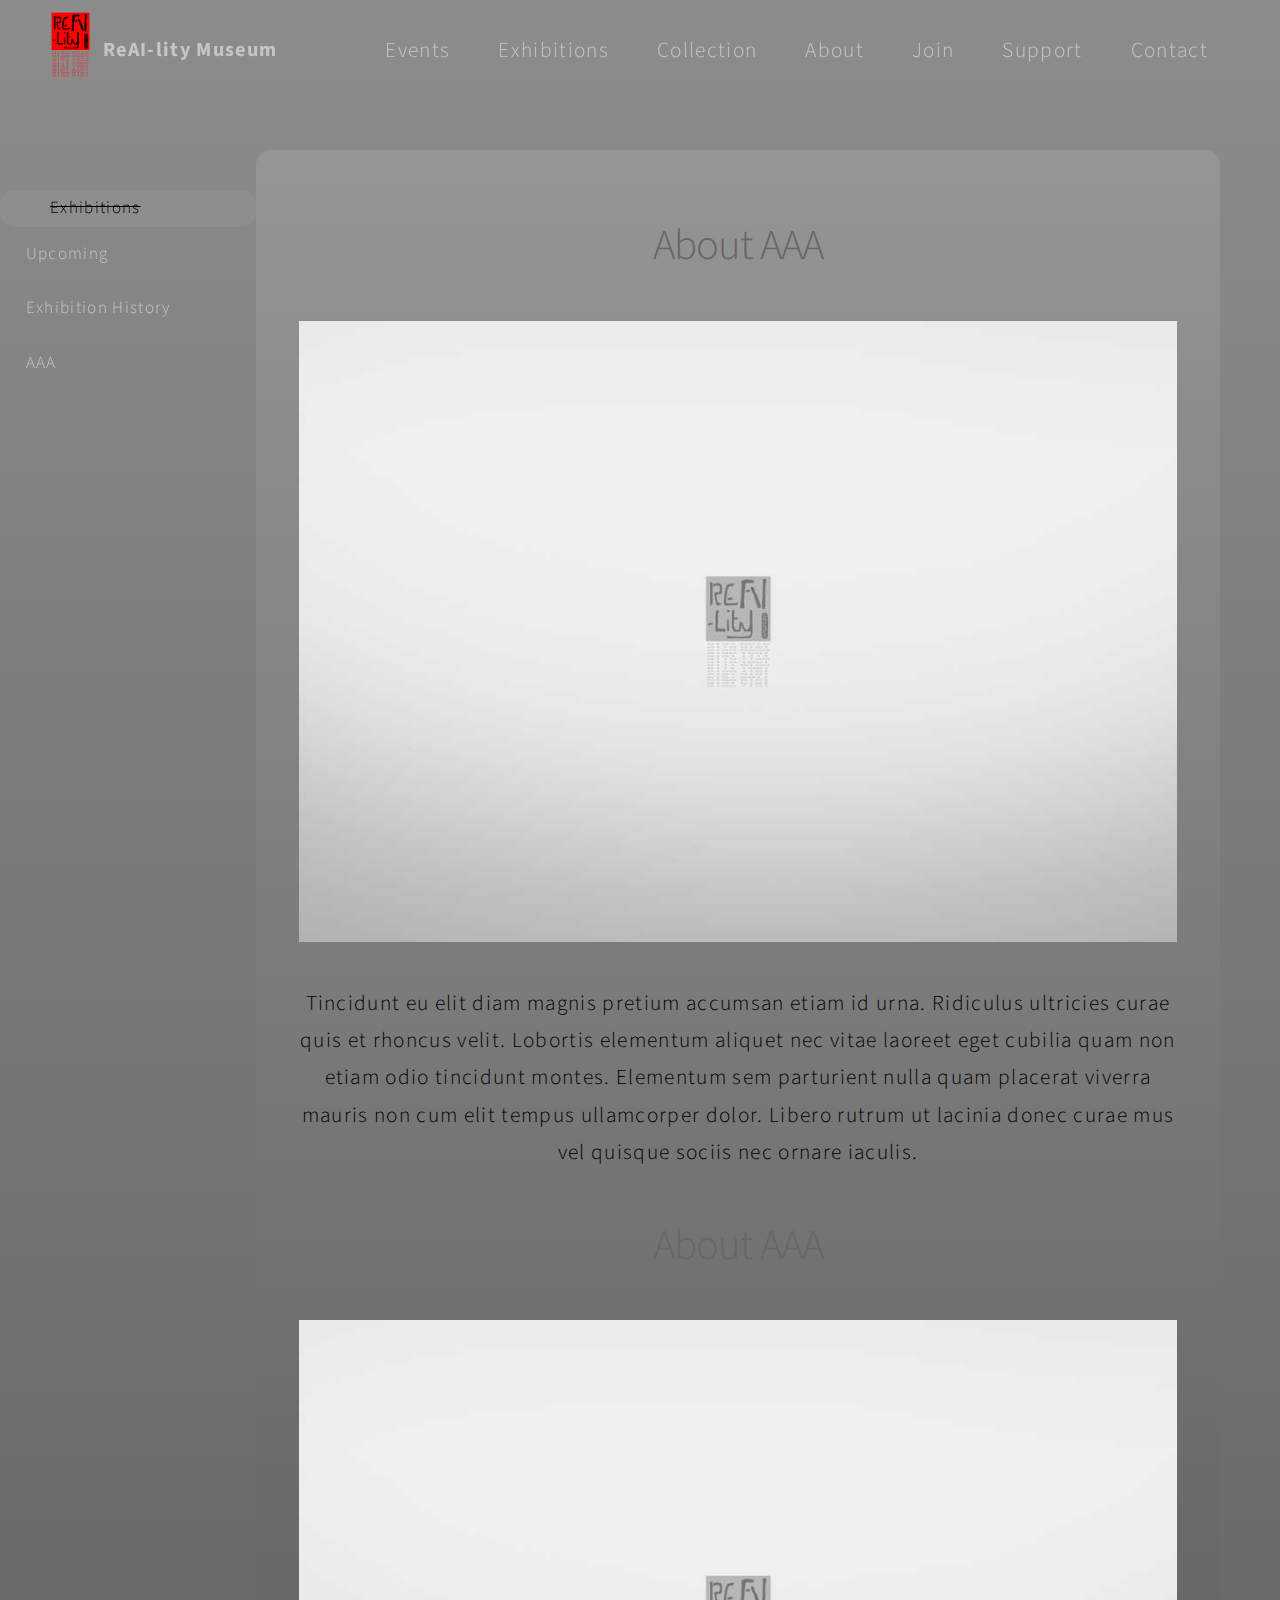
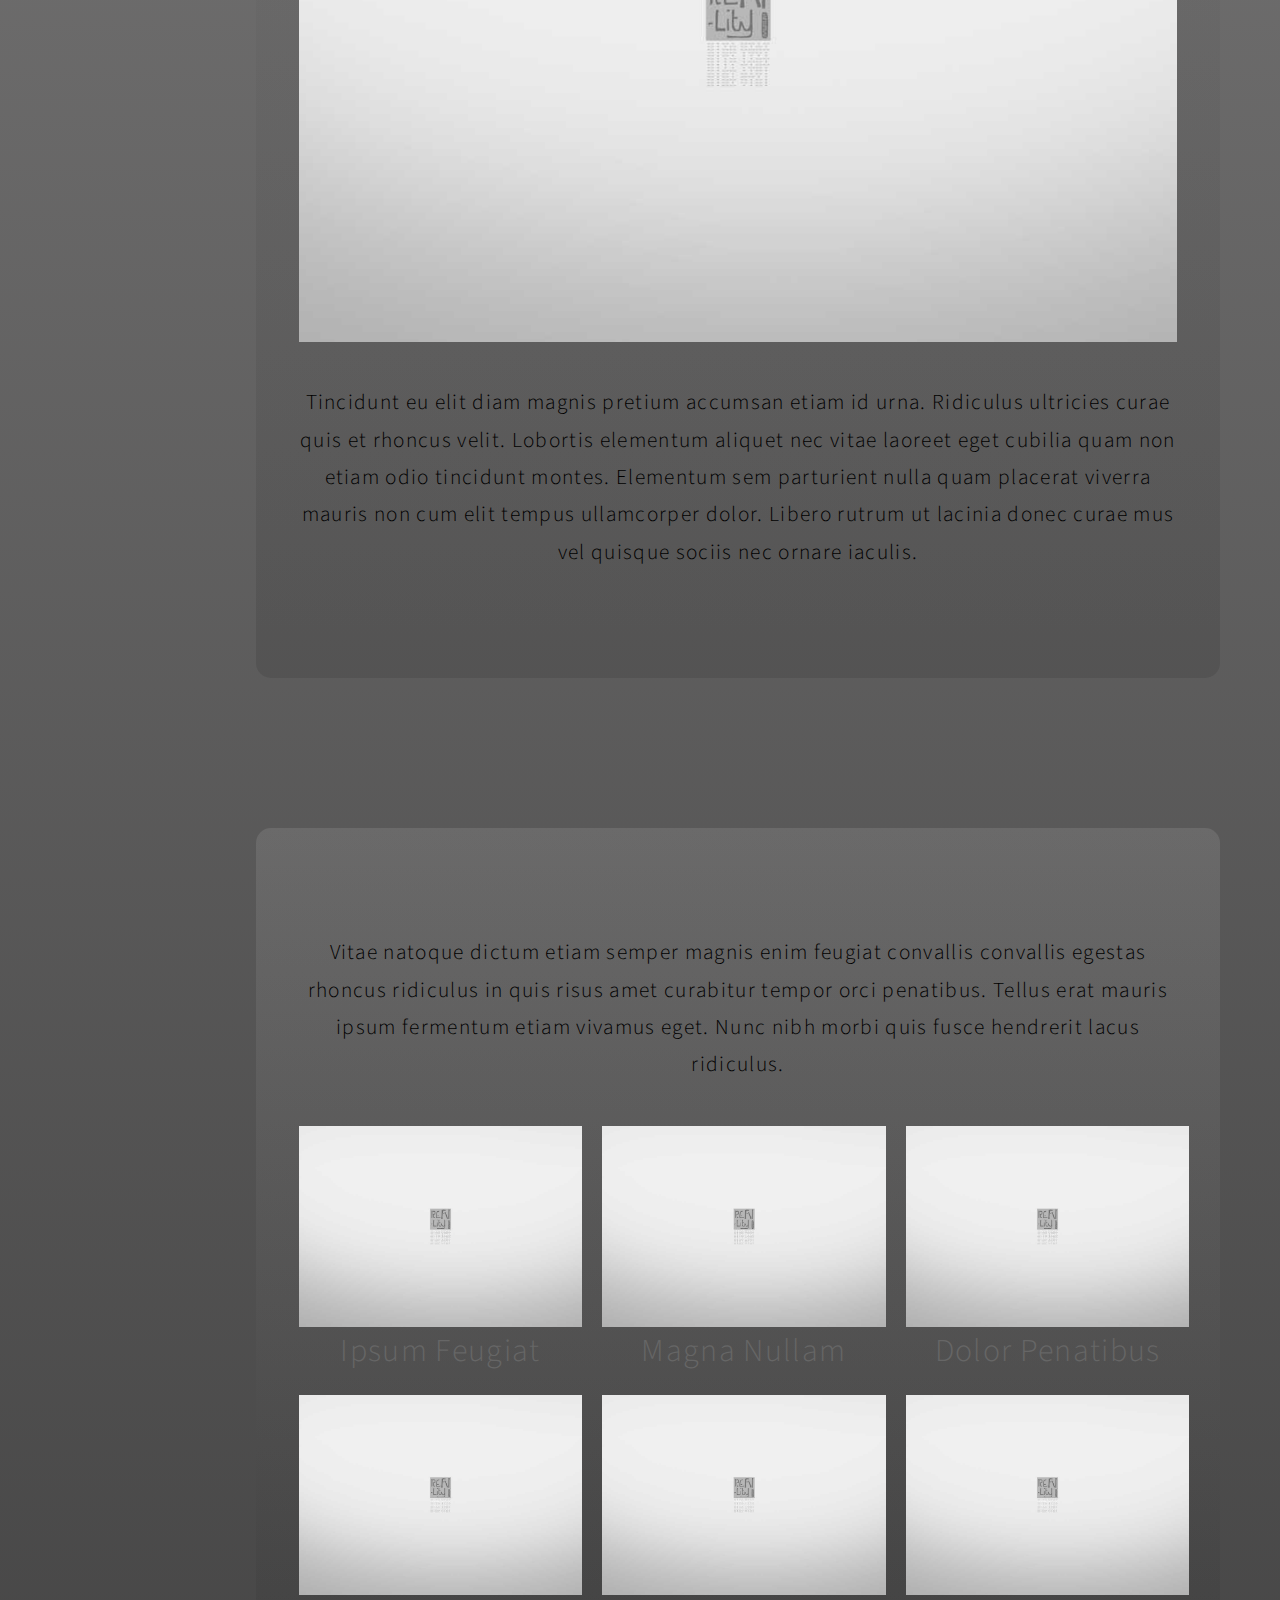
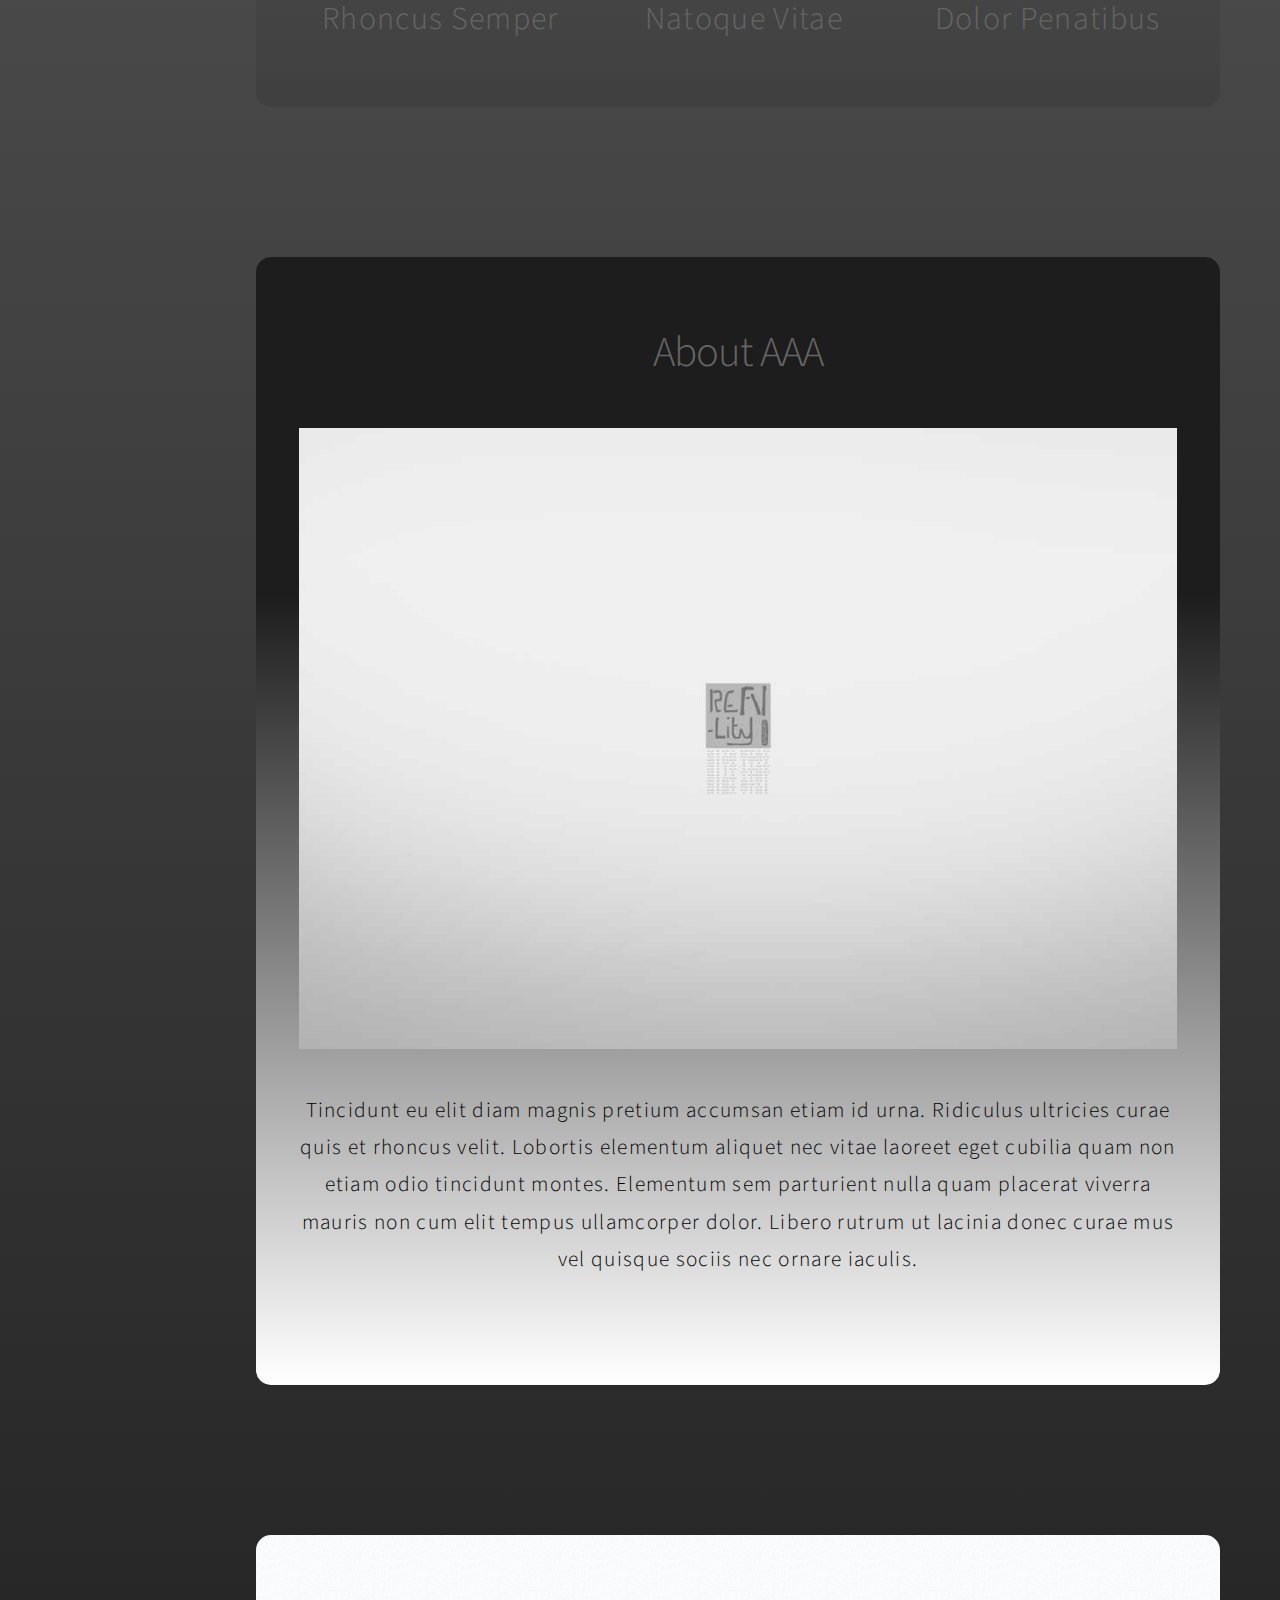
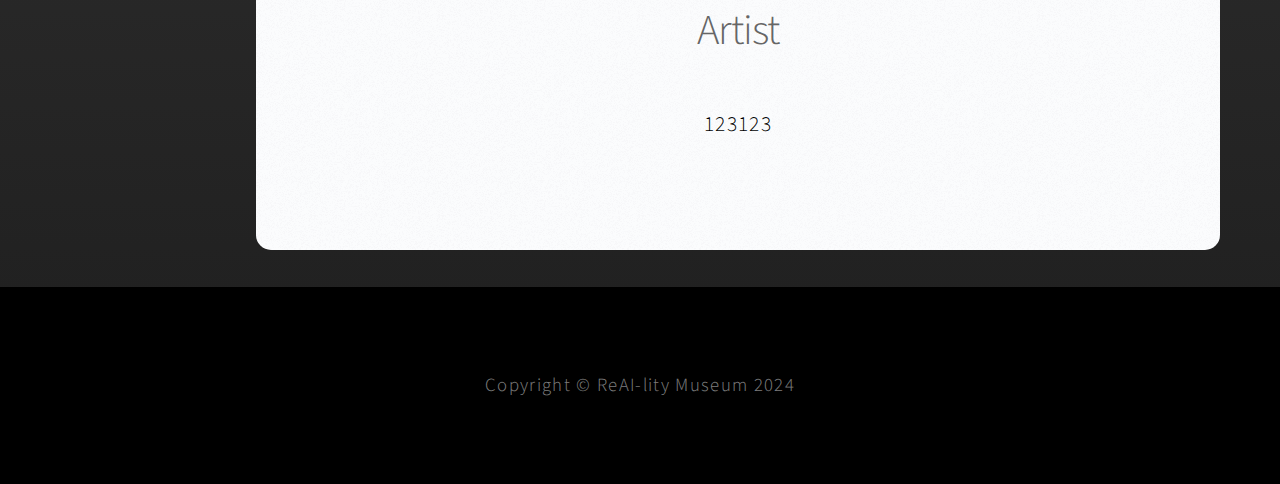
<file: exhibitions.html>
<!DOCTYPE HTML>
<html>
	<head>
		<title>Exhibitions</title>
		<meta charset="utf-8" />
		<meta name="viewport" content="width=device-width, initial-scale=1, user-scalable=no" />
		<link href="css/styles.css" rel="stylesheet" />
		<link rel="stylesheet" href="css/mainWorkpages.css" />
	</head>

	
	<body class="is-preload">

		 <!-- Navigation-->
		 <nav class="navbar navbar-expand-lg navbar-light fixed-top" id="mainNav">
			<div class="container px-4 px-lg-5">
				<a href="https://reai-lity.org/">
					<img src="images/RM-logo.png" width="45" style="margin-right: 10px;">
				</a>
				<a class="navbar-brand" href="https://reai-lity.org/">ReAI-lity Museum</a>
					<button class="navbar-toggler navbar-toggler-right" type="button" data-bs-toggle="collapse" data-bs-target="#navbarResponsive" aria-controls="navbarResponsive" aria-expanded="false" aria-label="Toggle navigation">
							Menu
							<i class="fas fa-bars"></i>
					</button>
					<div class="collapse navbar-collapse" id="navbarResponsive">
						<ul class="navbar-nav ms-auto">
							<a class="nav-link" href="https://reai-lity.org/events.html">Events</a>
							<a class="nav-link" href="https://reai-lity.org/exhibitions.html">Exhibitions</a>
							<a class="nav-link" href="https://reai-lity.org/collection.html">Collection</a>      
							<a class="nav-link" href="https://reai-lity.org/about.html">About</a>
							<a class="nav-link" href="https://reai-lity.org/join.html">Join</a>
							<a class="nav-link" href="https://reai-lity.org/support.html">Support</a>
							<a class="nav-link" href="https://reai-lity.org/contact.html">Contact</a>
					 </ul>
					</div>
			</div>
	</nav>

		<!-- Header -->
			<div id="header">

				<div class="top">

					<!-- Nav -->
					<nav id="nav">
						<ul>
							<li><a href="#work01" id="work01-link">Exhibitions</a></li>
							
							<li><a href="#work02" id="work02-link">Upcoming</a></li>

							<li><a href="#artists01" id="artists01-link">Exhibition History</a></li>

							<li><a href="#artists02" id="artists02-link">AAA</a></li>
						</ul>
					</nav>

				</div>

				<div class="bottom">
					
					<!-- Social Icons -->
						<ul class="icons">
							
						</ul>

				</div>

			</div>

		<!-- Main -->
			<div id="main">


				<!-- work01 -->
					<section id="work01" class="one">
						<div class="container">

							<header>
								<h2>About AAA</h2>
							</header>

							<a href="#" class="image featured"><img src="images/01.jpg" alt="" /></a>

							<p>Tincidunt eu elit diam magnis pretium accumsan etiam id urna. Ridiculus
							ultricies curae quis et rhoncus velit. Lobortis elementum aliquet nec vitae
							laoreet eget cubilia quam non etiam odio tincidunt montes. Elementum sem
							parturient nulla quam placerat viverra mauris non cum elit tempus ullamcorper
							dolor. Libero rutrum ut lacinia donec curae mus vel quisque sociis nec
							ornare iaculis.</p>

							<header>
								<h2>About AAA</h2>
							</header>

							<a href="#" class="image featured"><img src="images/01.jpg" alt="" /></a>

							<p>Tincidunt eu elit diam magnis pretium accumsan etiam id urna. Ridiculus
							ultricies curae quis et rhoncus velit. Lobortis elementum aliquet nec vitae
							laoreet eget cubilia quam non etiam odio tincidunt montes. Elementum sem
							parturient nulla quam placerat viverra mauris non cum elit tempus ullamcorper
							dolor. Libero rutrum ut lacinia donec curae mus vel quisque sociis nec
							ornare iaculis.</p>
							
						</div>
					</section>

									<!-- Work02 -->
									<section id="work02" class="two">
										<div class="container">
				
											<header>
												<h2></h2>
											</header>
											
											<p>Vitae natoque dictum etiam semper magnis enim feugiat convallis convallis
											egestas rhoncus ridiculus in quis risus amet curabitur tempor orci penatibus.
											Tellus erat mauris ipsum fermentum etiam vivamus eget. Nunc nibh morbi quis
											fusce hendrerit lacus ridiculus.</p>
				
											<div class="row">
				
												<div class="col-4 col-12-mobile">
													<article class="item">
														<a href="#" class="image fit"><img src="images/01.jpg" alt="" /></a>
														<header>
															<h3>Ipsum Feugiat</h3>
														</header>
													</article>
				
													<article class="item">
														<a href="#" class="image fit"><img src="images/01.jpg" alt="" /></a>
														<header>
															<h3>Rhoncus Semper</h3>
														</header>
													</article>
				
												</div>
				
												<div class="col-4 col-12-mobile">
													<article class="item">
														<a href="#" class="image fit"><img src="images/01.jpg" alt="" /></a>
														<header>
															<h3>Magna Nullam</h3>
														</header>
													</article>

													<article class="item">
														<a href="#" class="image fit"><img src="images/01.jpg" alt="" /></a>
														<header>
															<h3>Natoque Vitae</h3>
														</header>
													</article>
												</div>
				
												<div class="col-4 col-12-mobile">
													
													<article class="item">
														<a href="#" class="image fit"><img src="images/01.jpg" alt="" /></a>
														<header>
															<h3>Dolor Penatibus</h3>
														</header>
													</article>
				
													<article class="item">
														<a href="#" class="image fit"><img src="images/01.jpg" alt="" /></a>
														<header>
															<h3>Dolor Penatibus</h3>
														</header>
													</article>
				
												</div>
				
											</div>
											
										</div>
									</section>


				<!-- Artists01 -->
					<section id="artists01" class="three">
						<div class="container">

							<header>
								<h2>About AAA</h2>
							</header>

							<a href="#" class="image featured"><img src="images/01.jpg" alt="" /></a>

							<p>Tincidunt eu elit diam magnis pretium accumsan etiam id urna. Ridiculus
							ultricies curae quis et rhoncus velit. Lobortis elementum aliquet nec vitae
							laoreet eget cubilia quam non etiam odio tincidunt montes. Elementum sem
							parturient nulla quam placerat viverra mauris non cum elit tempus ullamcorper
							dolor. Libero rutrum ut lacinia donec curae mus vel quisque sociis nec
							ornare iaculis.</p>

						</div>
					</section>

				<!-- Artists02 -->
					<section id="artists02" class="four">
						<div class="container">

							<header>
								<h2>Artist</h2>
							</header>

							<p>123123</p>

						</div>
					</section>

			</div>

 <!-- Footer-->
 <footer class="footer bg-black small text-center text-white-50"><div class="container px-4 px-lg-5">Copyright &copy; ReAI-lity Museum 2024</div></footer>

		<!-- Scripts -->
			<script src="js/jquery.min.js"></script>
			<script src="js/jquery.scrolly.min.js"></script>
			<script src="js/jquery.scrollex.min.js"></script>
			<script src="js/browser.min.js"></script>
			<script src="js/breakpoints.min.js"></script>
			<script src="js/util.js"></script>
			<script src="js/artworks.js"></script>

	</body>
</html>
</file>
<file: css/mainWorkpages.css>
@import url("fontawesome-all.min.css");
@import url("https://fonts.googleapis.com/css?family=Source+Sans+Pro:300,300italic,400,600");

/*
	Prologue by HTML5 UP
	html5up.net | @ajlkn
	Free for personal and commercial use under the CCA 3.0 license (html5up.net/license)
*/

html, body, div, span, applet, object,
iframe, h1, h2, h3, h4, h5, h6, p, blockquote,
pre, a, abbr, acronym, address, big, cite,
code, del, dfn, em, img, ins, kbd, q, s, samp,
small, strike, strong, sub, sup, tt, var, b,
u, i, center, dl, dt, dd, ol, ul, li, fieldset,
form, label, legend, table, caption, tbody,
tfoot, thead, tr, th, td, article, aside,
canvas, details, embed, figure, figcaption,
footer, header, hgroup, menu, nav, output, ruby,
section, summary, time, mark, audio, video {
	margin: 0;
	padding: 0;
	border: 0;
	font-size: 100%;
	font: inherit;
	vertical-align: baseline;}

article, aside, details, figcaption, figure,
footer, header, hgroup, menu, nav, section {
	display: block;}

body {
	line-height: 1;
	background: linear-gradient(to bottom, #8d8c8c, #1d1d1d);
}

ol, ul {
	list-style: none;
}

blockquote, q {
	quotes: none;
}

	blockquote:before, blockquote:after, q:before, q:after {
		content: '';
		content: none;
	}

table {
	border-collapse: collapse;
	border-spacing: 0;
}

body {
	-webkit-text-size-adjust: none;
}

mark {
	background-color: transparent;
	color: inherit;
}

input::-moz-focus-inner {
	border: 0;
	padding: 0;
}

input, select, textarea {
	-moz-appearance: none;
	-webkit-appearance: none;
	-ms-appearance: none;
	appearance: none;
}

/* Basic */

	html {
		box-sizing: border-box;
	}

	*, *:before, *:after {
		box-sizing: inherit;
	}

	body {
		font-family: 'Source Sans Pro', sans-serif;
		font-size: 19pt;
		font-weight: 300;
		line-height: 1.75em;
		color: #000000;
	}

		body.is-preload *, body.is-preload *:before, body.is-preload *:after {
			-moz-animation: none !important;
			-webkit-animation: none !important;
			-ms-animation: none !important;
			animation: none !important;
			-moz-transition: none !important;
			-webkit-transition: none !important;
			-ms-transition: none !important;
			transition: none !important;
		}

	h1, h2, h3, h4, h5, h6 {
		font-weight: 300;
		color: #666;
		line-height: 1.5em;
	}

	h1 a, h2 a, h3 a, h4 a, h5 a, h6 a {
		color: inherit;
		text-decoration: none;
	}

		h1 a strong, h2 a strong, h3 a strong, h4 a strong, h5 a strong, h6 a strong {
			color: #333;
		}

	h2 {
		font-size: 2em;
		letter-spacing: -1px;
	}

		h2.alt {
			color: #888;
		}

			h2.alt strong {
				color: #666;
			}

	h3 {
		font-size: 1.5em;
	}

	header {
		margin: 0 0 2em 0;
	}

		header > p {
			margin: 1em 0 0 0;
		}

	footer {
		margin: 2em 0 0 0;
	}

	strong, b {
		font-weight: 300;
		color: #666;
	}

	em, i {
		font-style: italic;
	}


	sub {
		position: relative;
		top: 0.5em;
		font-size: 0.8em;
	}

	sup {
		position: relative;
		top: -0.5em;
		font-size: 0.8em;
	}

	hr {
		border: 0;
		border-top: solid 1px #ddd;
	}

	blockquote {
		border-left: solid 0.5em #ddd;
		padding: 1em 0 1em 2em;
		font-style: italic;
	}

	p, ul, ol, dl, table {
		margin-bottom: 2em;
	}

	br.clear {
		clear: both;
	}

/* Container */

	.container {
		margin: 0 auto;
		max-width: 100%;
		width: 1400px;
	}

		@media screen and (min-width: 961px) and (max-width: 1880px) {

			.container {
				width: 1200px;
			}

		}

		@media screen and (min-width: 961px) and (max-width: 1620px) {

			.container {
				width: 960px;
			}

		}

		@media screen and (min-width: 961px) and (max-width: 1320px) {

			.container {
				width: 100%;
			}

		}

		@media screen and (max-width: 960px) {

			.container {
				width: 100%;
			}

		}

		@media screen and (max-width: 736px) {

			.container {
				width: 100%;
			}

		}

/* Row */

	.row {
		display: flex;
		flex-wrap: wrap;
		box-sizing: border-box;
		align-items: stretch;
	}

		.row > * {
			box-sizing: border-box;
		}

		.row.gtr-uniform > * > :last-child {
			margin-bottom: 0;
		}

		.row.aln-left {
			justify-content: flex-start;
		}

		.row.aln-center {
			justify-content: center;
		}

		.row.aln-right {
			justify-content: flex-end;
		}

		.row.aln-top {
			align-items: flex-start;
		}

		.row.aln-middle {
			align-items: center;
		}

		.row.aln-bottom {
			align-items: flex-end;
		}

		.row > .imp {
			order: -1;
		}

		.row > .col-1 {
			width: 8.33333%;
		}

		.row > .off-1 {
			margin-left: 8.33333%;
		}

		.row > .col-2 {
			width: 16.66667%;
		}

		.row > .off-2 {
			margin-left: 16.66667%;
		}

		.row > .col-3 {
			width: 25%;
		}

		.row > .off-3 {
			margin-left: 25%;
		}

		.row > .col-4 {
			width: 33.33333%;
		}

		.row > .off-4 {
			margin-left: 33.33333%;
		}

		.row > .col-5 {
			width: 41.66667%;
		}

		.row > .off-5 {
			margin-left: 41.66667%;
		}

		.row > .col-6 {
			width: 50%;
		}

		.row > .off-6 {
			margin-left: 50%;
		}

		.row > .col-7 {
			width: 58.33333%;
		}

		.row > .off-7 {
			margin-left: 58.33333%;
		}

		.row > .col-8 {
			width: 66.66667%;
		}

		.row > .off-8 {
			margin-left: 66.66667%;
		}

		.row > .col-9 {
			width: 75%;
		}

		.row > .off-9 {
			margin-left: 75%;
		}

		.row > .col-10 {
			width: 83.33333%;
		}

		.row > .off-10 {
			margin-left: 83.33333%;
		}

		.row > .col-11 {
			width: 91.66667%;
		}

		.row > .off-11 {
			margin-left: 91.66667%;
		}

		.row > .col-12 {
			width: 100%;
		}

		.row > .off-12 {
			margin-left: 100%;
		}

		.row.gtr-0 {
			margin-top: 0px;
			margin-left: 0px;
		}

			.row.gtr-0 > * {
				padding: 0px 0 0 0px;
			}

			.row.gtr-0.gtr-uniform {
				margin-top: 0px;
			}

				.row.gtr-0.gtr-uniform > * {
					padding-top: 0px;
				}

		.row.gtr-25 {
			margin-top: -10px;
			margin-left: -10px;
		}

			.row.gtr-25 > * {
				padding: 10px 0 0 10px;
			}

			.row.gtr-25.gtr-uniform {
				margin-top: -10px;
			}

				.row.gtr-25.gtr-uniform > * {
					padding-top: 10px;
				}

		.row.gtr-50 {
			margin-top: -20px;
			margin-left: -20px;
		}

			.row.gtr-50 > * {
				padding: 20px 0 0 20px;
			}

			.row.gtr-50.gtr-uniform {
				margin-top: -20px;
			}

				.row.gtr-50.gtr-uniform > * {
					padding-top: 20px;
				}

		.row {
			margin-top: -40px;
			margin-left: -40px;
		}

			.row > * {
				padding: 40px 0 0 40px;
			}

			.row.gtr-uniform {
				margin-top: -40px;
			}

				.row.gtr-uniform > * {
					padding-top: 40px;
				}

		.row.gtr-150 {
			margin-top: -60px;
			margin-left: -60px;
		}

			.row.gtr-150 > * {
				padding: 60px 0 0 60px;
			}

			.row.gtr-150.gtr-uniform {
				margin-top: -60px;
			}

				.row.gtr-150.gtr-uniform > * {
					padding-top: 60px;
				}

		.row.gtr-200 {
			margin-top: -80px;
			margin-left: -80px;
		}

			.row.gtr-200 > * {
				padding: 80px 0 0 80px;
			}

			.row.gtr-200.gtr-uniform {
				margin-top: -80px;
			}

				.row.gtr-200.gtr-uniform > * {
					padding-top: 80px;
				}

		@media screen and (min-width: 961px) and (max-width: 1880px) {

			.row {
				display: flex;
				flex-wrap: wrap;
				box-sizing: border-box;
				align-items: stretch;
			}

				.row > * {
					box-sizing: border-box;
				}

				.row.gtr-uniform > * > :last-child {
					margin-bottom: 0;
				}

				.row.aln-left {
					justify-content: flex-start;
				}

				.row.aln-center {
					justify-content: center;
				}

				.row.aln-right {
					justify-content: flex-end;
				}

				.row.aln-top {
					align-items: flex-start;
				}

				.row.aln-middle {
					align-items: center;
				}

				.row.aln-bottom {
					align-items: flex-end;
				}

				.row > .imp-wide {
					order: -1;
				}

				.row > .col-1-wide {
					width: 8.33333%;
				}

				.row > .off-1-wide {
					margin-left: 8.33333%;
				}

				.row > .col-2-wide {
					width: 16.66667%;
				}

				.row > .off-2-wide {
					margin-left: 16.66667%;
				}

				.row > .col-3-wide {
					width: 25%;
				}

				.row > .off-3-wide {
					margin-left: 25%;
				}

				.row > .col-4-wide {
					width: 33.33333%;
				}

				.row > .off-4-wide {
					margin-left: 33.33333%;
				}

				.row > .col-5-wide {
					width: 41.66667%;
				}

				.row > .off-5-wide {
					margin-left: 41.66667%;
				}

				.row > .col-6-wide {
					width: 50%;
				}

				.row > .off-6-wide {
					margin-left: 50%;
				}

				.row > .col-7-wide {
					width: 58.33333%;
				}

				.row > .off-7-wide {
					margin-left: 58.33333%;
				}

				.row > .col-8-wide {
					width: 66.66667%;
				}

				.row > .off-8-wide {
					margin-left: 66.66667%;
				}

				.row > .col-9-wide {
					width: 75%;
				}

				.row > .off-9-wide {
					margin-left: 75%;
				}

				.row > .col-10-wide {
					width: 83.33333%;
				}

				.row > .off-10-wide {
					margin-left: 83.33333%;
				}

				.row > .col-11-wide {
					width: 91.66667%;
				}

				.row > .off-11-wide {
					margin-left: 91.66667%;
				}

				.row > .col-12-wide {
					width: 100%;
				}

				.row > .off-12-wide {
					margin-left: 100%;
				}

				.row.gtr-0 {
					margin-top: 0px;
					margin-left: 0px;
				}

					.row.gtr-0 > * {
						padding: 0px 0 0 0px;
					}

					.row.gtr-0.gtr-uniform {
						margin-top: 0px;
					}

						.row.gtr-0.gtr-uniform > * {
							padding-top: 0px;
						}

				.row.gtr-25 {
					margin-top: -10px;
					margin-left: -10px;
				}

					.row.gtr-25 > * {
						padding: 10px 0 0 10px;
					}

					.row.gtr-25.gtr-uniform {
						margin-top: -10px;
					}

						.row.gtr-25.gtr-uniform > * {
							padding-top: 10px;
						}

				.row.gtr-50 {
					margin-top: -20px;
					margin-left: -20px;
				}

					.row.gtr-50 > * {
						padding: 20px 0 0 20px;
					}

					.row.gtr-50.gtr-uniform {
						margin-top: -20px;
					}

						.row.gtr-50.gtr-uniform > * {
							padding-top: 20px;
						}

				.row {
					margin-top: -40px;
					margin-left: -40px;
				}

					.row > * {
						padding: 40px 0 0 40px;
					}

					.row.gtr-uniform {
						margin-top: -40px;
					}

						.row.gtr-uniform > * {
							padding-top: 40px;
						}

				.row.gtr-150 {
					margin-top: -60px;
					margin-left: -60px;
				}

					.row.gtr-150 > * {
						padding: 60px 0 0 60px;
					}

					.row.gtr-150.gtr-uniform {
						margin-top: -60px;
					}

						.row.gtr-150.gtr-uniform > * {
							padding-top: 60px;
						}

				.row.gtr-200 {
					margin-top: -80px;
					margin-left: -80px;
				}

					.row.gtr-200 > * {
						padding: 80px 0 0 80px;
					}

					.row.gtr-200.gtr-uniform {
						margin-top: -80px;
					}

						.row.gtr-200.gtr-uniform > * {
							padding-top: 80px;
						}

		}

		@media screen and (min-width: 961px) and (max-width: 1620px) {

			.row {
				display: flex;
				flex-wrap: wrap;
				box-sizing: border-box;
				align-items: stretch;
			}

				.row > * {
					box-sizing: border-box;
				}

				.row.gtr-uniform > * > :last-child {
					margin-bottom: 0;
				}

				.row.aln-left {
					justify-content: flex-start;
				}

				.row.aln-center {
					justify-content: center;
				}

				.row.aln-right {
					justify-content: flex-end;
				}

				.row.aln-top {
					align-items: flex-start;
				}

				.row.aln-middle {
					align-items: center;
				}

				.row.aln-bottom {
					align-items: flex-end;
				}

				.row > .imp-normal {
					order: -1;
				}

				.row > .col-1-normal {
					width: 8.33333%;
				}

				.row > .off-1-normal {
					margin-left: 8.33333%;
				}

				.row > .col-2-normal {
					width: 16.66667%;
				}

				.row > .off-2-normal {
					margin-left: 16.66667%;
				}

				.row > .col-3-normal {
					width: 25%;
				}

				.row > .off-3-normal {
					margin-left: 25%;
				}

				.row > .col-4-normal {
					width: 33.33333%;
				}

				.row > .off-4-normal {
					margin-left: 33.33333%;
				}

				.row > .col-5-normal {
					width: 41.66667%;
				}

				.row > .off-5-normal {
					margin-left: 41.66667%;
				}

				.row > .col-6-normal {
					width: 50%;
				}

				.row > .off-6-normal {
					margin-left: 50%;
				}

				.row > .col-7-normal {
					width: 58.33333%;
				}

				.row > .off-7-normal {
					margin-left: 58.33333%;
				}

				.row > .col-8-normal {
					width: 66.66667%;
				}

				.row > .off-8-normal {
					margin-left: 66.66667%;
				}

				.row > .col-9-normal {
					width: 75%;
				}

				.row > .off-9-normal {
					margin-left: 75%;
				}

				.row > .col-10-normal {
					width: 83.33333%;
				}

				.row > .off-10-normal {
					margin-left: 83.33333%;
				}

				.row > .col-11-normal {
					width: 91.66667%;
				}

				.row > .off-11-normal {
					margin-left: 91.66667%;
				}

				.row > .col-12-normal {
					width: 100%;
				}

				.row > .off-12-normal {
					margin-left: 100%;
				}

				.row.gtr-0 {
					margin-top: 0px;
					margin-left: 0px;
				}

					.row.gtr-0 > * {
						padding: 0px 0 0 0px;
					}

					.row.gtr-0.gtr-uniform {
						margin-top: 0px;
					}

						.row.gtr-0.gtr-uniform > * {
							padding-top: 0px;
						}

				.row.gtr-25 {
					margin-top: -10px;
					margin-left: -10px;
				}

					.row.gtr-25 > * {
						padding: 10px 0 0 10px;
					}

					.row.gtr-25.gtr-uniform {
						margin-top: -10px;
					}

						.row.gtr-25.gtr-uniform > * {
							padding-top: 10px;
						}

				.row.gtr-50 {
					margin-top: -20px;
					margin-left: -20px;
				}

					.row.gtr-50 > * {
						padding: 20px 0 0 20px;
					}

					.row.gtr-50.gtr-uniform {
						margin-top: -20px;
					}

						.row.gtr-50.gtr-uniform > * {
							padding-top: 20px;
						}

				.row {
					margin-top: -40px;
					margin-left: -40px;
				}

					.row > * {
						padding: 40px 0 0 40px;
					}

					.row.gtr-uniform {
						margin-top: -40px;
					}

						.row.gtr-uniform > * {
							padding-top: 40px;
						}

				.row.gtr-150 {
					margin-top: -60px;
					margin-left: -60px;
				}

					.row.gtr-150 > * {
						padding: 60px 0 0 60px;
					}

					.row.gtr-150.gtr-uniform {
						margin-top: -60px;
					}

						.row.gtr-150.gtr-uniform > * {
							padding-top: 60px;
						}

				.row.gtr-200 {
					margin-top: -80px;
					margin-left: -80px;
				}

					.row.gtr-200 > * {
						padding: 80px 0 0 80px;
					}

					.row.gtr-200.gtr-uniform {
						margin-top: -80px;
					}

						.row.gtr-200.gtr-uniform > * {
							padding-top: 80px;
						}

		}

		@media screen and (min-width: 961px) and (max-width: 1320px) {

			.row {
				display: flex;
				flex-wrap: wrap;
				box-sizing: border-box;
				align-items: stretch;
			}

				.row > * {
					box-sizing: border-box;
				}

				.row.gtr-uniform > * > :last-child {
					margin-bottom: 0;
				}

				.row.aln-left {
					justify-content: flex-start;
				}

				.row.aln-center {
					justify-content: center;
				}

				.row.aln-right {
					justify-content: flex-end;
				}

				.row.aln-top {
					align-items: flex-start;
				}

				.row.aln-middle {
					align-items: center;
				}

				.row.aln-bottom {
					align-items: flex-end;
				}

				.row > .imp-narrow {
					order: -1;
				}

				.row > .col-1-narrow {
					width: 8.33333%;
				}

				.row > .off-1-narrow {
					margin-left: 8.33333%;
				}

				.row > .col-2-narrow {
					width: 16.66667%;
				}

				.row > .off-2-narrow {
					margin-left: 16.66667%;
				}

				.row > .col-3-narrow {
					width: 25%;
				}

				.row > .off-3-narrow {
					margin-left: 25%;
				}

				.row > .col-4-narrow {
					width: 33.33333%;
				}

				.row > .off-4-narrow {
					margin-left: 33.33333%;
				}

				.row > .col-5-narrow {
					width: 41.66667%;
				}

				.row > .off-5-narrow {
					margin-left: 41.66667%;
				}

				.row > .col-6-narrow {
					width: 50%;
				}

				.row > .off-6-narrow {
					margin-left: 50%;
				}

				.row > .col-7-narrow {
					width: 58.33333%;
				}

				.row > .off-7-narrow {
					margin-left: 58.33333%;
				}

				.row > .col-8-narrow {
					width: 66.66667%;
				}

				.row > .off-8-narrow {
					margin-left: 66.66667%;
				}

				.row > .col-9-narrow {
					width: 75%;
				}

				.row > .off-9-narrow {
					margin-left: 75%;
				}

				.row > .col-10-narrow {
					width: 83.33333%;
				}

				.row > .off-10-narrow {
					margin-left: 83.33333%;
				}

				.row > .col-11-narrow {
					width: 91.66667%;
				}

				.row > .off-11-narrow {
					margin-left: 91.66667%;
				}

				.row > .col-12-narrow {
					width: 100%;
				}

				.row > .off-12-narrow {
					margin-left: 100%;
				}

				.row.gtr-0 {
					margin-top: 0px;
					margin-left: 0px;
				}

					.row.gtr-0 > * {
						padding: 0px 0 0 0px;
					}

					.row.gtr-0.gtr-uniform {
						margin-top: 0px;
					}

						.row.gtr-0.gtr-uniform > * {
							padding-top: 0px;
						}

				.row.gtr-25 {
					margin-top: -5px;
					margin-left: -5px;
				}

					.row.gtr-25 > * {
						padding: 5px 0 0 5px;
					}

					.row.gtr-25.gtr-uniform {
						margin-top: -5px;
					}

						.row.gtr-25.gtr-uniform > * {
							padding-top: 5px;
						}

				.row.gtr-50 {
					margin-top: -10px;
					margin-left: -10px;
				}

					.row.gtr-50 > * {
						padding: 10px 0 0 10px;
					}

					.row.gtr-50.gtr-uniform {
						margin-top: -10px;
					}

						.row.gtr-50.gtr-uniform > * {
							padding-top: 10px;
						}

				.row {
					margin-top: -20px;
					margin-left: -20px;
				}

					.row > * {
						padding: 20px 0 0 20px;
					}

					.row.gtr-uniform {
						margin-top: -20px;
					}

						.row.gtr-uniform > * {
							padding-top: 20px;
						}

				.row.gtr-150 {
					margin-top: -30px;
					margin-left: -30px;
				}

					.row.gtr-150 > * {
						padding: 30px 0 0 30px;
					}

					.row.gtr-150.gtr-uniform {
						margin-top: -30px;
					}

						.row.gtr-150.gtr-uniform > * {
							padding-top: 30px;
						}

				.row.gtr-200 {
					margin-top: -40px;
					margin-left: -40px;
				}

					.row.gtr-200 > * {
						padding: 40px 0 0 40px;
					}

					.row.gtr-200.gtr-uniform {
						margin-top: -40px;
					}

						.row.gtr-200.gtr-uniform > * {
							padding-top: 40px;
						}

		}

		@media screen and (max-width: 960px) {

			.row {
				display: flex;
				flex-wrap: wrap;
				box-sizing: border-box;
				align-items: stretch;
			}

				.row > * {
					box-sizing: border-box;
				}

				.row.gtr-uniform > * > :last-child {
					margin-bottom: 0;
				}

				.row.aln-left {
					justify-content: flex-start;
				}

				.row.aln-center {
					justify-content: center;
				}

				.row.aln-right {
					justify-content: flex-end;
				}

				.row.aln-top {
					align-items: flex-start;
				}

				.row.aln-middle {
					align-items: center;
				}

				.row.aln-bottom {
					align-items: flex-end;
				}

				.row > .imp-narrower {
					order: -1;
				}

				.row > .col-1-narrower {
					width: 8.33333%;
				}

				.row > .off-1-narrower {
					margin-left: 8.33333%;
				}

				.row > .col-2-narrower {
					width: 16.66667%;
				}

				.row > .off-2-narrower {
					margin-left: 16.66667%;
				}

				.row > .col-3-narrower {
					width: 25%;
				}

				.row > .off-3-narrower {
					margin-left: 25%;
				}

				.row > .col-4-narrower {
					width: 33.33333%;
				}

				.row > .off-4-narrower {
					margin-left: 33.33333%;
				}

				.row > .col-5-narrower {
					width: 41.66667%;
				}

				.row > .off-5-narrower {
					margin-left: 41.66667%;
				}

				.row > .col-6-narrower {
					width: 50%;
				}

				.row > .off-6-narrower {
					margin-left: 50%;
				}

				.row > .col-7-narrower {
					width: 58.33333%;
				}

				.row > .off-7-narrower {
					margin-left: 58.33333%;
				}

				.row > .col-8-narrower {
					width: 66.66667%;
				}

				.row > .off-8-narrower {
					margin-left: 66.66667%;
				}

				.row > .col-9-narrower {
					width: 75%;
				}

				.row > .off-9-narrower {
					margin-left: 75%;
				}

				.row > .col-10-narrower {
					width: 83.33333%;
				}

				.row > .off-10-narrower {
					margin-left: 83.33333%;
				}

				.row > .col-11-narrower {
					width: 91.66667%;
				}

				.row > .off-11-narrower {
					margin-left: 91.66667%;
				}

				.row > .col-12-narrower {
					width: 100%;
				}

				.row > .off-12-narrower {
					margin-left: 100%;
				}

				.row.gtr-0 {
					margin-top: 0px;
					margin-left: 0px;
				}

					.row.gtr-0 > * {
						padding: 0px 0 0 0px;
					}

					.row.gtr-0.gtr-uniform {
						margin-top: 0px;
					}

						.row.gtr-0.gtr-uniform > * {
							padding-top: 0px;
						}

				.row.gtr-25 {
					margin-top: -5px;
					margin-left: -5px;
				}

					.row.gtr-25 > * {
						padding: 5px 0 0 5px;
					}

					.row.gtr-25.gtr-uniform {
						margin-top: -5px;
					}

						.row.gtr-25.gtr-uniform > * {
							padding-top: 5px;
						}

				.row.gtr-50 {
					margin-top: -10px;
					margin-left: -10px;
				}

					.row.gtr-50 > * {
						padding: 10px 0 0 10px;
					}

					.row.gtr-50.gtr-uniform {
						margin-top: -10px;
					}

						.row.gtr-50.gtr-uniform > * {
							padding-top: 10px;
						}

				.row {
					margin-top: -20px;
					margin-left: -20px;
				}

					.row > * {
						padding: 20px 0 0 20px;
					}

					.row.gtr-uniform {
						margin-top: -20px;
					}

						.row.gtr-uniform > * {
							padding-top: 20px;
						}

				.row.gtr-150 {
					margin-top: -30px;
					margin-left: -30px;
				}

					.row.gtr-150 > * {
						padding: 30px 0 0 30px;
					}

					.row.gtr-150.gtr-uniform {
						margin-top: -30px;
					}

						.row.gtr-150.gtr-uniform > * {
							padding-top: 30px;
						}

				.row.gtr-200 {
					margin-top: -40px;
					margin-left: -40px;
				}

					.row.gtr-200 > * {
						padding: 40px 0 0 40px;
					}

					.row.gtr-200.gtr-uniform {
						margin-top: -40px;
					}

						.row.gtr-200.gtr-uniform > * {
							padding-top: 40px;
						}

		}

		@media screen and (max-width: 736px) {

			.row {
				display: flex;
				flex-wrap: wrap;
				box-sizing: border-box;
				align-items: stretch;
			}

				.row > * {
					box-sizing: border-box;
				}

				.row.gtr-uniform > * > :last-child {
					margin-bottom: 0;
				}

				.row.aln-left {
					justify-content: flex-start;
				}

				.row.aln-center {
					justify-content: center;
				}

				.row.aln-right {
					justify-content: flex-end;
				}

				.row.aln-top {
					align-items: flex-start;
				}

				.row.aln-middle {
					align-items: center;
				}

				.row.aln-bottom {
					align-items: flex-end;
				}

				.row > .imp-mobile {
					order: -1;
				}

				.row > .col-1-mobile {
					width: 8.33333%;
				}

				.row > .off-1-mobile {
					margin-left: 8.33333%;
				}

				.row > .col-2-mobile {
					width: 16.66667%;
				}

				.row > .off-2-mobile {
					margin-left: 16.66667%;
				}

				.row > .col-3-mobile {
					width: 25%;
				}

				.row > .off-3-mobile {
					margin-left: 25%;
				}

				.row > .col-4-mobile {
					width: 33.33333%;
				}

				.row > .off-4-mobile {
					margin-left: 33.33333%;
				}

				.row > .col-5-mobile {
					width: 41.66667%;
				}

				.row > .off-5-mobile {
					margin-left: 41.66667%;
				}

				.row > .col-6-mobile {
					width: 50%;
				}

				.row > .off-6-mobile {
					margin-left: 50%;
				}

				.row > .col-7-mobile {
					width: 58.33333%;
				}

				.row > .off-7-mobile {
					margin-left: 58.33333%;
				}

				.row > .col-8-mobile {
					width: 66.66667%;
				}

				.row > .off-8-mobile {
					margin-left: 66.66667%;
				}

				.row > .col-9-mobile {
					width: 75%;
				}

				.row > .off-9-mobile {
					margin-left: 75%;
				}

				.row > .col-10-mobile {
					width: 83.33333%;
				}

				.row > .off-10-mobile {
					margin-left: 83.33333%;
				}

				.row > .col-11-mobile {
					width: 91.66667%;
				}

				.row > .off-11-mobile {
					margin-left: 91.66667%;
				}

				.row > .col-12-mobile {
					width: 100%;
				}

				.row > .off-12-mobile {
					margin-left: 100%;
				}

				.row.gtr-0 {
					margin-top: 0px;
					margin-left: 0px;
				}

					.row.gtr-0 > * {
						padding: 0px 0 0 0px;
					}

					.row.gtr-0.gtr-uniform {
						margin-top: 0px;
					}

						.row.gtr-0.gtr-uniform > * {
							padding-top: 0px;
						}

				.row.gtr-25 {
					margin-top: -5px;
					margin-left: -5px;
				}

					.row.gtr-25 > * {
						padding: 5px 0 0 5px;
					}

					.row.gtr-25.gtr-uniform {
						margin-top: -5px;
					}

						.row.gtr-25.gtr-uniform > * {
							padding-top: 5px;
						}

				.row.gtr-50 {
					margin-top: -10px;
					margin-left: -10px;
				}

					.row.gtr-50 > * {
						padding: 10px 0 0 10px;
					}

					.row.gtr-50.gtr-uniform {
						margin-top: -10px;
					}

						.row.gtr-50.gtr-uniform > * {
							padding-top: 10px;
						}

				.row {
					margin-top: -20px;
					margin-left: -20px;
				}

					.row > * {
						padding: 20px 0 0 20px;
					}

					.row.gtr-uniform {
						margin-top: -20px;
					}

						.row.gtr-uniform > * {
							padding-top: 20px;
						}

				.row.gtr-150 {
					margin-top: -30px;
					margin-left: -30px;
				}

					.row.gtr-150 > * {
						padding: 30px 0 0 30px;
					}

					.row.gtr-150.gtr-uniform {
						margin-top: -30px;
					}

						.row.gtr-150.gtr-uniform > * {
							padding-top: 30px;
						}

				.row.gtr-200 {
					margin-top: -40px;
					margin-left: -40px;
				}

					.row.gtr-200 > * {
						padding: 40px 0 0 40px;
					}

					.row.gtr-200.gtr-uniform {
						margin-top: -40px;
					}

						.row.gtr-200.gtr-uniform > * {
							padding-top: 40px;
						}

		}

/* Sections/Article */

	section, article {
		margin-bottom: 3em;
	}

		section > :last-child,
		section > .container, section:last-child, article > :last-child,
		article > .container, article:last-child {
			margin-bottom: 0;
		}

		.row > section, .row > article {
			margin-bottom: 0;
		}

/* Image */

	.image {
		display: inline-block;
		border: 0;
	}

		.image img {
			display: block;
			width: 100%;
		}

		.image.avatar48 {
			width: 48px;
			height: 48px;
			background: rgb(0, 0, 0);
		}

			.image.avatar48 img {
				width: 48px;
				height: 48px;
			}

		.image.fit {
			display: block;
			width: 100%;
		}

		.image.featured {
			display: block;
			width: 100%;
			margin: 0 0 2em 0;
		}

		.image.left {
			float: left;
			margin: 0 2em 2em 0;
		}

		.image.centered {
			display: block;
			margin: 0 0 2em 0;
		}

			.image.centered img {
				margin: 0 auto;
				width: auto;
			}

/* List */

	ul {
		list-style: disc;
		padding-left: 1em;
	}

		ul li {
			padding-left: 0.5em;
		}

	ol {
		list-style: decimal;
		padding-left: 1.25em;
	}

		ol li {
			padding-left: 0.25em;
		}




/* Header */

	#header {
		display: -moz-flex;
		display: -webkit-flex;
		display: -ms-flex;
		display: flex;
		-moz-flex-direction: column;
		-webkit-flex-direction: column;
		-ms-flex-direction: column;
		flex-direction: column;
		-moz-justify-content: space-between;
		-webkit-justify-content: space-between;
		-ms-justify-content: space-between;
		justify-content: space-between;
		background: rgba(0, 0, 0, 0);
		color: #ffffff;
		height: 100%;
		left: 0;
		margin-top: 100px;
		overflow-y: auto;
		position: fixed;
		text-align: left;
		top: 10%;
		width: 375px;
	}

		#header .top {
			-moz-flex-grow: 1;
			-webkit-flex-grow: 1;
			-ms-flex-grow: 1;
			flex-grow: 1;
		}

		#header .bottom {
			-moz-flex-shrink: 0;
			-webkit-flex-shrink: 0;
			-ms-flex-shrink: 0;
			flex-shrink: 0;
			padding: 1.5em 0 0.75em 0;
		}

			#header .bottom > :last-child {
				margin-bottom: 0;
			}



	#nav ul {
		list-style: none;
		padding-left: 0;
		margin-bottom: 0;
	}

		#nav ul li {
			padding-left: 0;
		}

			#nav ul li a {
				display: block;
				padding: 0.5em 1.5em 0.5em 1.5em;
				color: rgba(255, 255, 255, 0.5);
				text-decoration: none;
				outline: 0;
				border: 0;
				-moz-transition: none;
				-webkit-transition: none;
				-ms-transition: none;
				transition: none;
			}

				#nav ul li a span {
					position: relative;
					display: block;
					font-size: 0.8em;
				}

					#nav ul li a span:before {
						position: absolute;
						left: 0;
						color: #41484c;
						text-align: center;
						width: 1.25em;
						line-height: 1.75em;
					}

				#nav ul li a.active {
					background: rgba(255, 255, 255, 0.05);		
					border-radius: 15px;
					text-decoration: line-through;
					padding: 0 50px;
					color: #000000;
				}

/* Footer */

	#footer {
		margin-left: 375px;
		text-align: center;
		background-color: #dce3e2;
		padding: 3em 0 4em 0;
		font-size: 0.8em;
	}

		#footer .copyright {
			cursor: default;
			margin: 0;
		}

			#footer .copyright li {
				display: inline-block;
				line-height: 1em;
				border-left: solid 1px rgba(128, 128, 128, 0.35);
				padding: 0 0 0 0.5em;
				margin: 0 0 0 0.5em;
			}

				#footer .copyright li:first-child {
					border-left: 0;
					padding-left: 0;
					margin-left: 0;
				}

/* Main */

	#main {

		margin-right:60px;
	}

		#main > section {
			margin: 0;
			overflow: hidden;
			padding: 4em 0;
			text-align: center;
			background-image: url("images/overlay.png");
			margin-top: 150px;
		}

			#main > section.dark {
				color: #ddd;
				color: rgba(255, 255, 255, 0.75);
			}

				#main > section.dark h2, #main > section.dark h3, #main > section.dark h4, #main > section.dark h5, #main > section.dark h6 {
					color: inherit;
				}

				#main > section.dark strong {
					color: #fff;
					border-color: inherit;
				}

				#main > section.dark a {
					color: #fff;
					border-color: inherit;
				}

					#main > section.dark a:hover {
						border-bottom-color: rgba(255, 255, 255, 0);
					}

			#main > section.cover {
				padding: 10em 0;
				background-size: cover;
				background-position: center center;
			}

			#main > section.one {
				background: linear-gradient( rgba(255, 255, 255, 0.1),rgba(0, 0, 0, 0.1));
				border-radius: 15px;
			}

			#main > section.two {
				background: linear-gradient( rgba(255, 255, 255, 0.1),rgba(0, 0, 0, 0.1));
				border-radius: 15px;
			}

			#main > section.three {
				background: linear-gradient(to bottom, #1d1d1d 30%, #ffffff);
				border-radius: 15px;
			}

			#main > section.four {
				background-color: #ffffff;
				border-radius: 15px;;
			}

/* Wide */

	@media screen and (min-width: 961px) and (max-width: 1880px) {

		/* Basic */

			body, input, textarea, select {
				font-size: 17pt;
			}

		/* Header */

			#header {
				width: 300px;
			}

		/* Footer */

			#footer {
				margin-left: 300px;
			}

		/* Main */

			#main {
				margin-left: 300px;
			}

	}

/* Normal */

	@media screen and (min-width: 961px) and (max-width: 1620px) {

		/* Main */

			#main > section {
				padding: 3em 0;
			}

			#main section.cover {
				padding: 5em 0;
			}

	}

/* Narrow */

	@media screen and (min-width: 961px) and (max-width: 1320px) {

		/* Basic */

			body, input, textarea, select {
				font-size: 16pt;
			}

			.container {
				padding: 0 2em 0 2em;
			}

		/* Icons */

			ul.icons li a {
				width: 1.75em;
			}

		/* Item */

			.item {
				margin-bottom: 20px;
			}

		/* Header */

			#header {
				width: 20%;
			}

			#logo .image {
				position: relative;
				margin: 0 0 0.5em 0;
			}

			#nav ul li a {
				font-size: 0.8em;
				padding-top: 0.5em;
				padding-bottom: 0.5em;
			}

				#nav ul li a span {
					padding-right: 2.25em;
				}

					#nav ul li a span:before {
						left: 100%;
						margin-left: -1.25em;
						line-height: 2.25em;
					}

		/* Footer */

			#footer {
				margin-left: 20%;
			}

		/* Main */

			#main {
				margin-left: 20%;
			}

	}

/* Narrower */

	#headerToggle {
		display: none;
	}

	@media screen and (max-width: 960px) {

		/* Basic */

			html, body {
				overflow-x: hidden;
			}

			body, input, textarea, select {
				font-size: 16pt;
			}

			header br {
				display: none;
			}

			.container {
				padding: 0 2em 0 2em;
			}

		/* Item */

			.item {
				margin-bottom: 15px;
			}

		/* Icons */

			ul.icons a {
				width: 1.75em;
				font-size: 1.25em;
			}

		/* Header */

			#header {
				-moz-backface-visibility: hidden;
				-webkit-backface-visibility: hidden;
				-ms-backface-visibility: hidden;
				backface-visibility: hidden;
				-moz-transform: translateX(-275px);
				-webkit-transform: translateX(-275px);
				-ms-transform: translateX(-275px);
				transform: translateX(-275px);
				-moz-transition: -moz-transform 0.5s ease;
				-webkit-transition: -webkit-transform 0.5s ease;
				-ms-transition: -ms-transform 0.5s ease;
				transition: transform 0.5s ease;
				-webkit-overflow-scrolling: touch;
				display: block;
				height: 100%;
				left: 0;
				overflow-y: auto;
				position: fixed;
				top: 0;
				width: 275px;
				z-index: 10002;
				width: 275px;
				background: #ffffff url("images/overlay.png");
			}

				#header .top {
					position: relative;
				}

				#header .bottom {
					border-top: solid 1px rgba(255, 255, 255, 0.05);
					padding-top: 2em;
					margin-top: 2em;
					position: relative;
				}

			#logo {
				margin: 1.5em 1.25em 1.25em 1.25em;
			}

			#nav ul li a {
				padding: 0.5em 1.25em 0.5em 1.25em;
			}

			#headerToggle {
				-moz-backface-visibility: hidden;
				-webkit-backface-visibility: hidden;
				-ms-backface-visibility: hidden;
				backface-visibility: hidden;
				-moz-transition: -moz-transform 0.5s ease;
				-webkit-transition: -webkit-transform 0.5s ease;
				-ms-transition: -ms-transform 0.5s ease;
				transition: transform 0.5s ease;
				display: block;
				height: 2.25em;
				left: 0;
				position: fixed;
				top: 0;
				width: 3.25em;
				z-index: 10001;
			}

				#headerToggle .toggle {
					text-decoration: none;
					position: absolute;
					left: 0;
					top: 0;
					width: 100%;
					height: 100%;
					outline: 0;
					border: 0;
				}

					#headerToggle .toggle:before {
						-moz-osx-font-smoothing: grayscale;
						-webkit-font-smoothing: antialiased;
						display: inline-block;
						font-style: normal;
						font-variant: normal;
						text-rendering: auto;
						line-height: 1;
						text-transform: none !important;
						font-family: 'Font Awesome 5 Free';
						font-weight: 900;
					}

					#headerToggle .toggle:before {
						text-decoration: none;
						content: '\f0c9';
						color: #fff;
						font-size: 18px;
						background: rgba(128, 136, 144, 0.5);
						border-radius: 0.35em;
						text-align: center;
						position: absolute;
						left: 0.5em;
						top: 0.5em;
						display: block;
						width: 3.25em;
						height: 2.25em;
						line-height: 2.25em;
					}

			body.header-visible #main {
				-moz-transform: translateX(275px);
				-webkit-transform: translateX(275px);
				-ms-transform: translateX(275px);
				transform: translateX(275px);
			}

			body.header-visible #headerToggle {
				-moz-transform: translateX(275px);
				-webkit-transform: translateX(275px);
				-ms-transform: translateX(275px);
				transform: translateX(275px);
			}

			body.header-visible #header {
				-moz-transform: translateX(0);
				-webkit-transform: translateX(0);
				-ms-transform: translateX(0);
				transform: translateX(0);
			}

		/* Footer */

			#footer {
				margin-left: 0;
			}

		/* Main */

			#main {
				-moz-backface-visibility: hidden;
				-webkit-backface-visibility: hidden;
				-ms-backface-visibility: hidden;
				backface-visibility: hidden;
				-moz-transition: -moz-transform 0.5s ease;
				-webkit-transition: -webkit-transform 0.5s ease;
				-ms-transition: -ms-transform 0.5s ease;
				transition: transform 0.5s ease;
				padding-bottom: 1px;
				margin-left: 0;
			}

				#main > section {
					padding: 3em 0;
				}

				#main section.cover {
					padding: 4em 0;
				}

	}

/* Mobile */

	@media screen and (max-width: 736px) {

		/* Basic */

			body, input, textarea, select {
				font-size: 14pt;
			}

			h2 {
				font-size: 1.5em;
				letter-spacing: 0;
				font-weight: 300;
			}

			.container {
				padding: 0 15px 0 15px;
			}

		/* List */

			ul.icons a {
				width: 2em;
				font-size: 1.25em;
			}

		/* Main */

			#main > section {
				padding: 2em 0;
			}

			#main section.cover {
				padding: 4em 0em;
			}

				#main section.cover header {
					padding: 0 1em;
				}

		/* Footer */

			#footer .copyright li {
				display: block;
				line-height: 1.25em;
				border: 0;
				padding: 0;
				margin: 1em 0 0 0;
			}

				#footer .copyright li:first-child {
					margin-top: 0;
				}

	}
</file>
